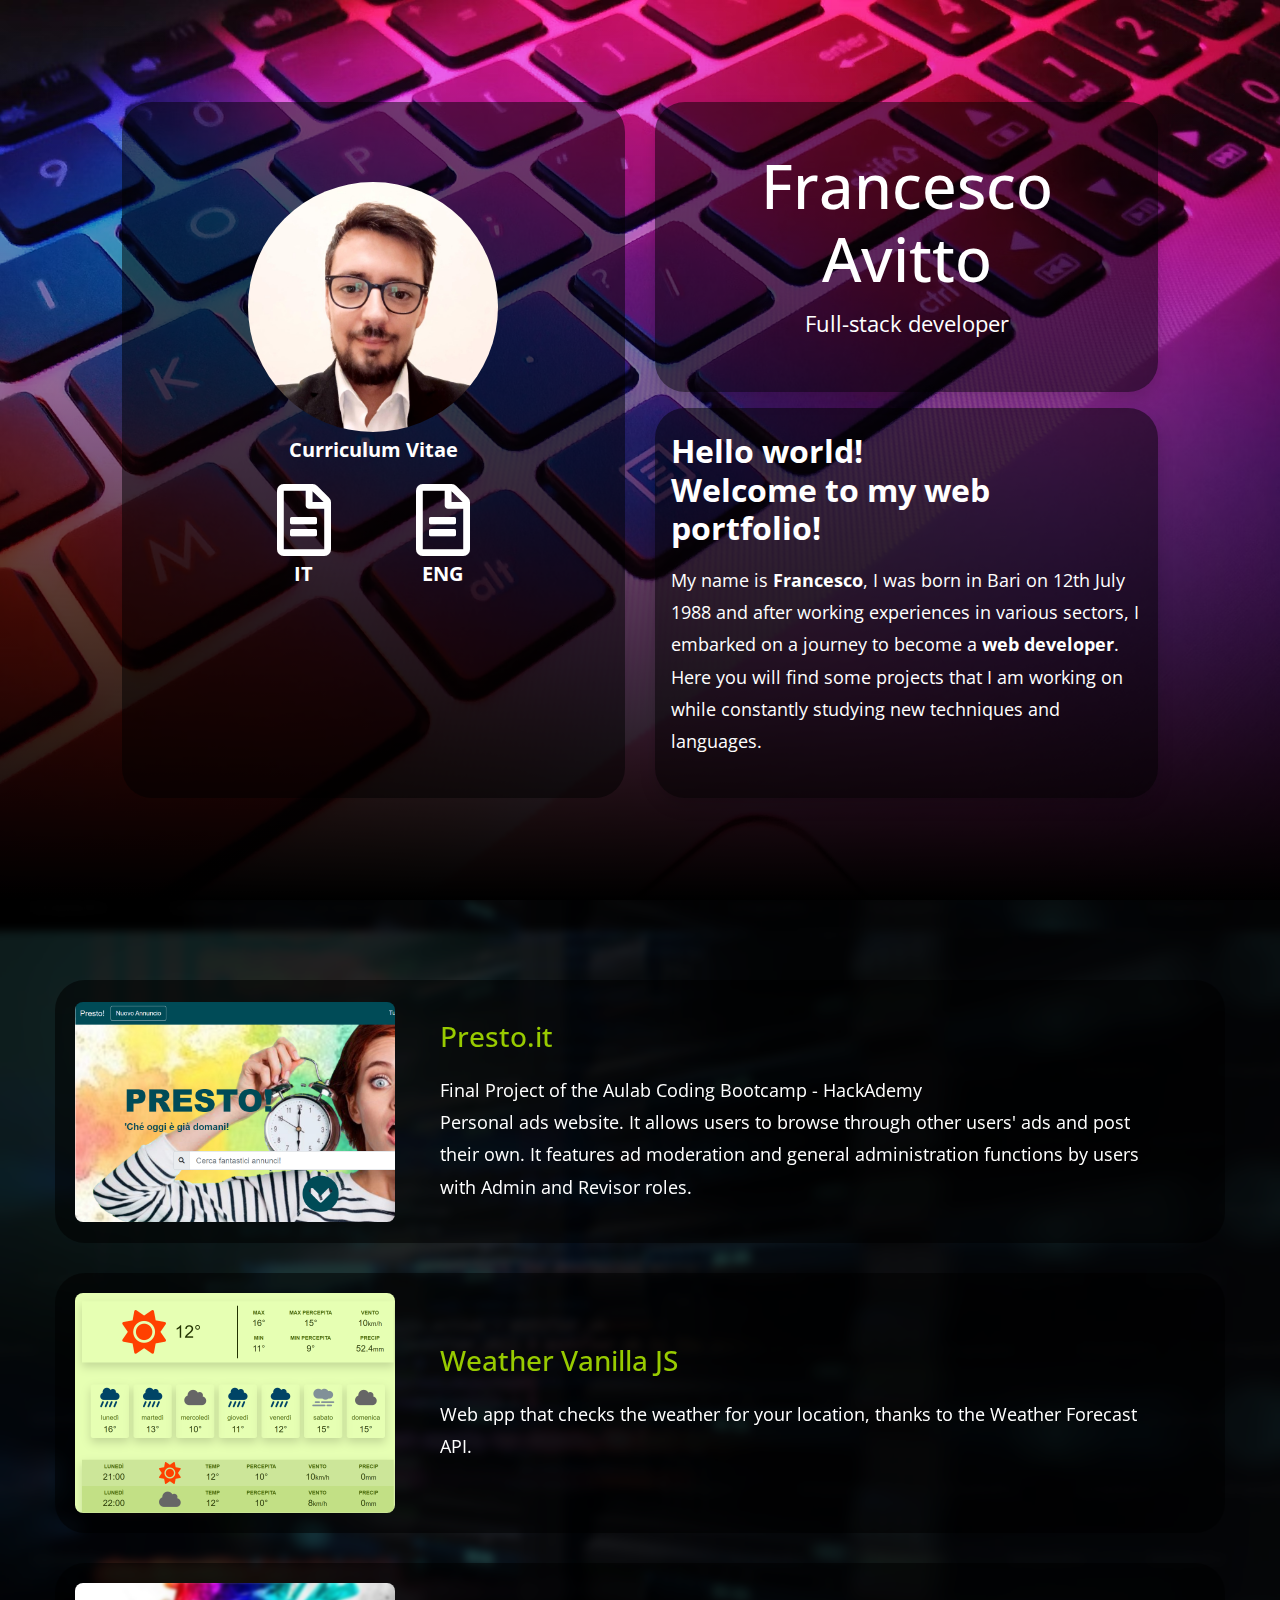
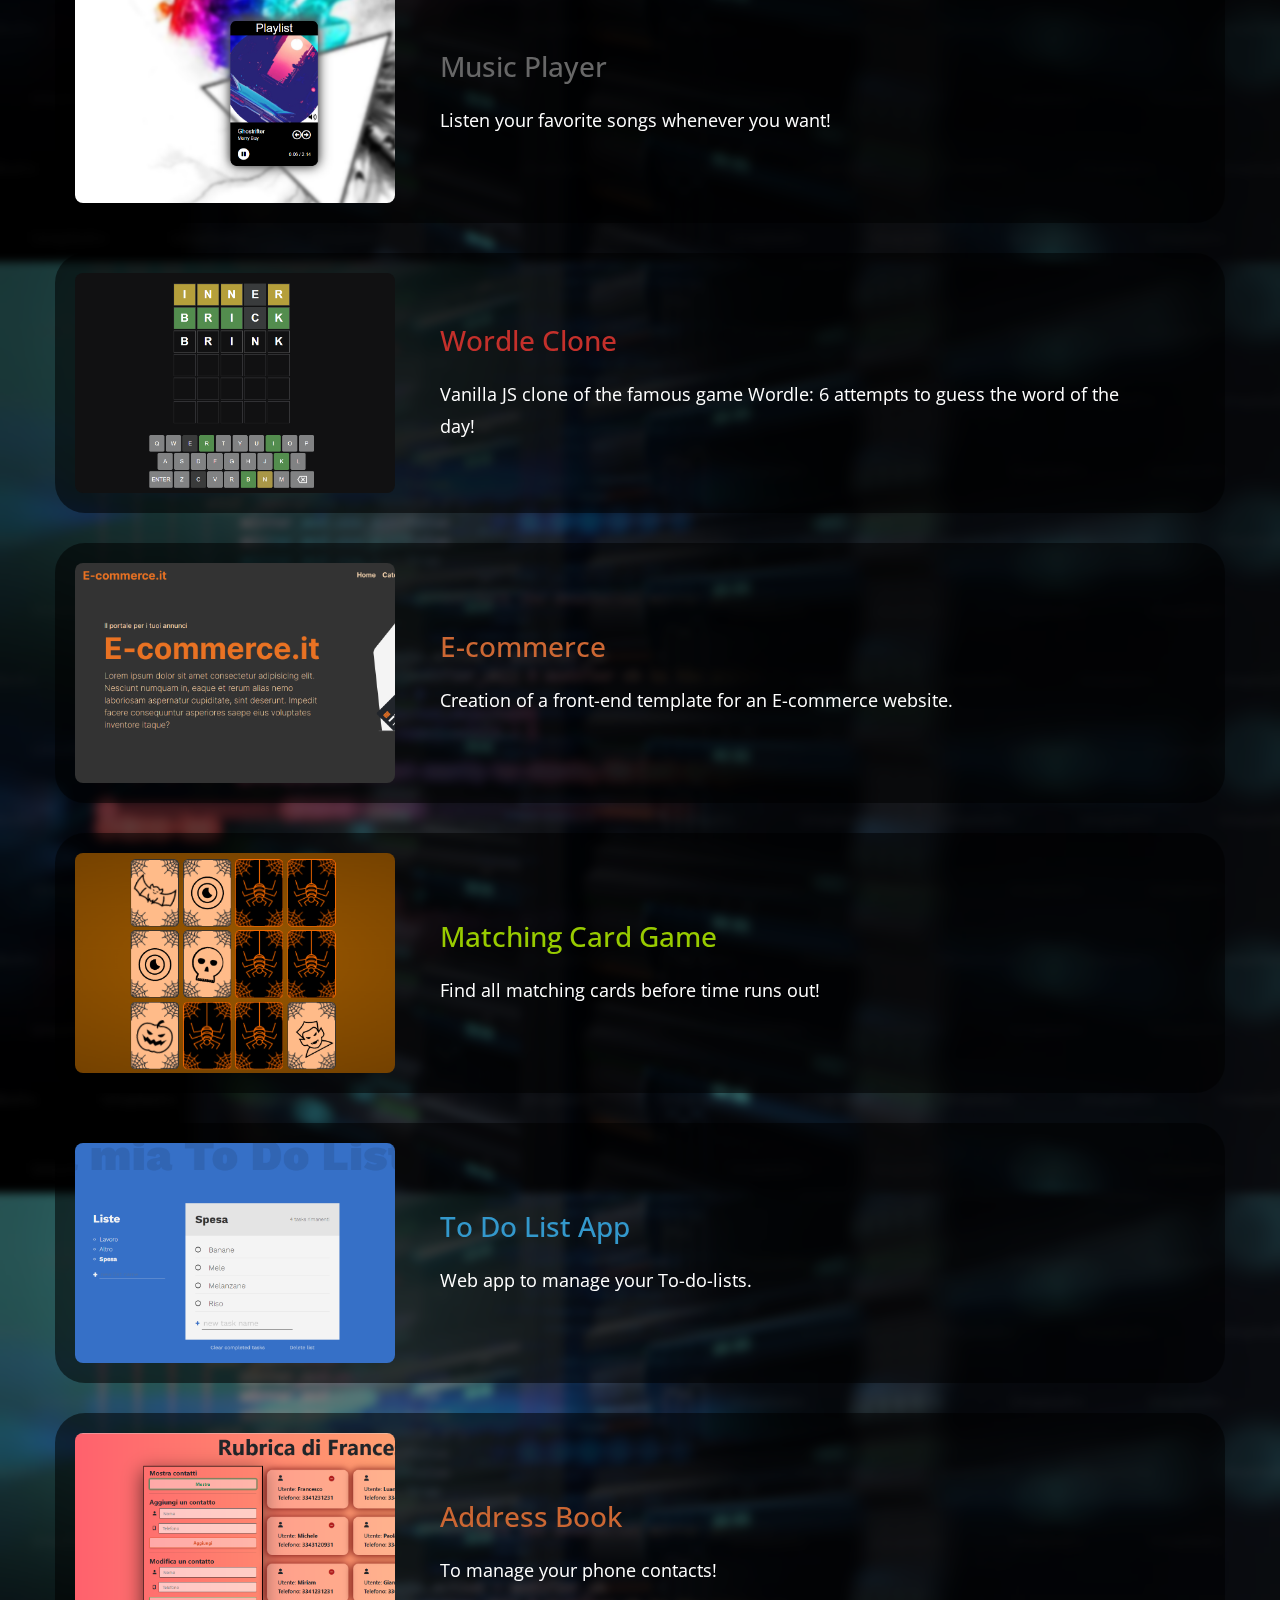
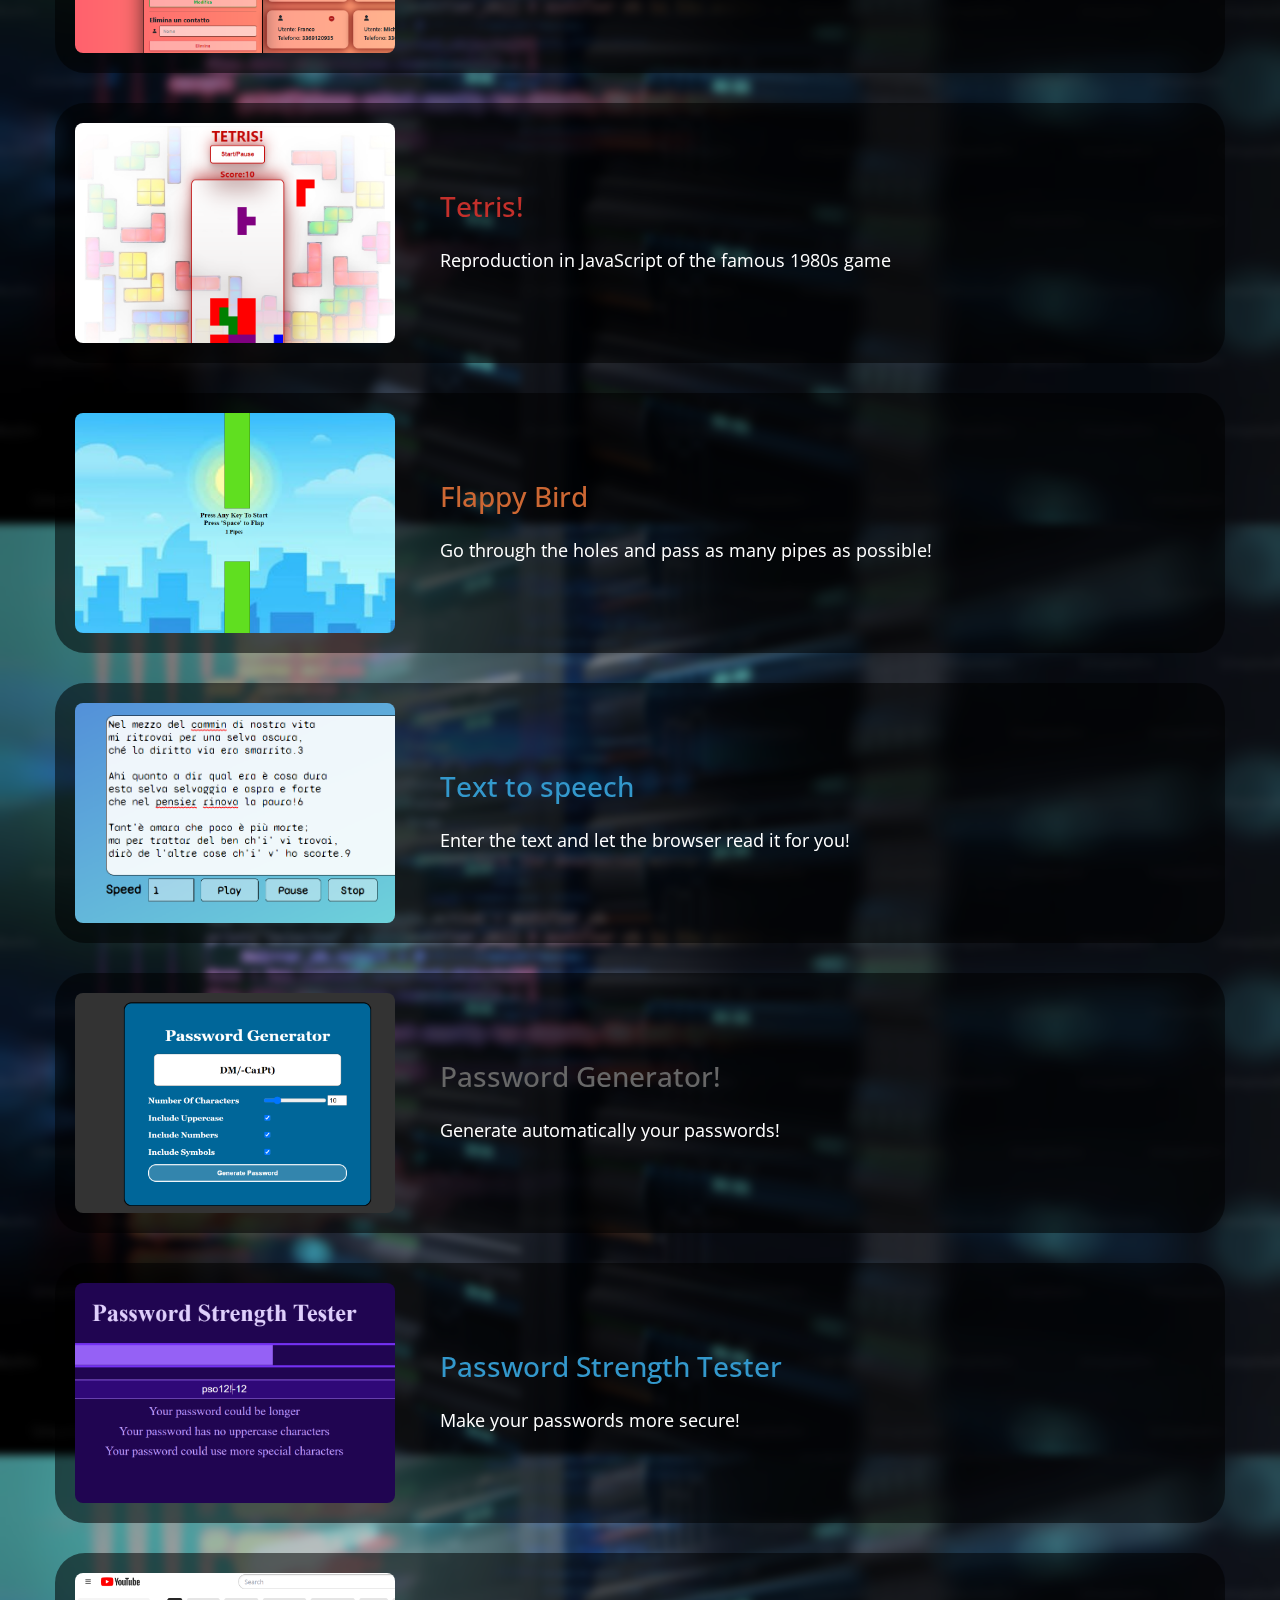
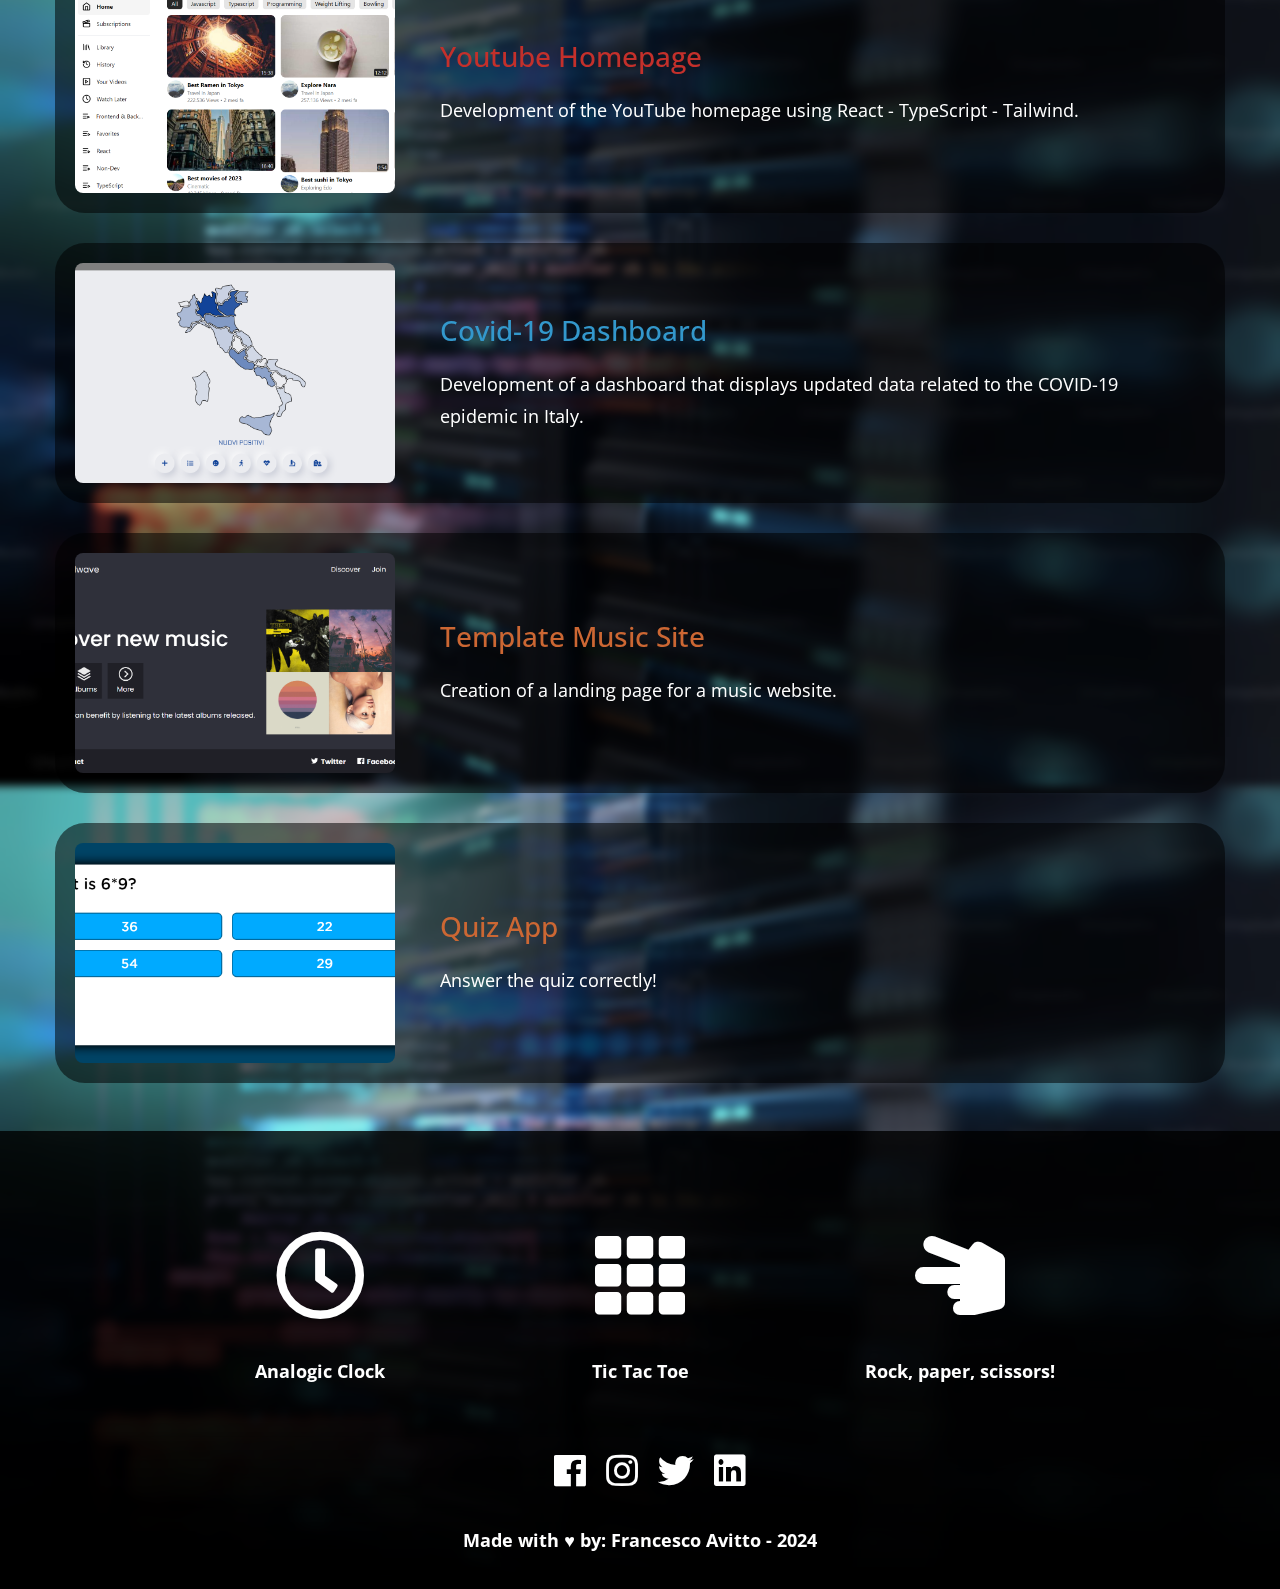
<file: index.html>
<!DOCTYPE html>
<html lang="en">
  <head>
    <meta charset="UTF-8" />
    <meta name="viewport" content="width=device-width, initial-scale=1.0" />
    <meta http-equiv="X-UA-Compatible" content="ie=edge" />
    <link rel="stylesheet" href="https://fonts.googleapis.com/css?family=Open+Sans:400,600" />
    <link rel="stylesheet" href="css/all.min.css" />
    <link rel="stylesheet" href="css/bootstrap.min.css" />
    <link rel="stylesheet" href="css/templatemo-style.css" />
    <title>Francesco Avitto - Portfolio</title>
    <!-- Hotjar Tracking Code for Francesco Avitto Portfolio -->
    <script>
      (function(h,o,t,j,a,r){
          h.hj=h.hj||function(){(h.hj.q=h.hj.q||[]).push(arguments)};
          h._hjSettings={hjid:3825167,hjsv:6};
          a=o.getElementsByTagName('head')[0];
          r=o.createElement('script');r.async=1;
          r.src=t+h._hjSettings.hjid+j+h._hjSettings.hjsv;
          a.appendChild(r);
      })(window,document,'https://static.hotjar.com/c/hotjar-','.js?sv=');
    </script>
    
<!--
Mini Profile Template
https://templatemo.com/tm-530-mini-profile
-->
  </head>
  <body>
    <!-- Welcome Section -->
    <!-- <section id="tmWelcome" class="parallax-window" data-parallax="scroll" data-image-src="img/mini-profile-bg-01.jpg">
      <div class="container-fluid tm-brand-container-outer">
        <div class="row">
          <div class="col-12 col-md-6 justify-content-center">
            <div class="tm-bg-black-transparent text-white tm-brand-container-inner shadow" style="border-radius:30px;">
              <div class="tm-brand-container text-center">
                <h1 class="tm-brand-name">Francesco Avitto</h1>
                <p class="tm-brand-description mb-0">Full-stack developer</p>
              </div>
            </div>
               <div class="tm-welcome-left card-header-description shadow mt-3 p-3">
                <h2 class="tm-welcome-title text-white font-weight-bold mb-3">Hello world! <br> Benvenuti nel mio web portfolio!</h2>
                <p class="pb-0 text-white ">
                  Mi chiamo <span class="font-weight-bold">Francesco</span>, sono nato a Bari il 12/07/1988 e dopo esperienze lavorative in vari settori,
                  ho intrapreso un percorso per diventare <span class="font-weight-bold">sviluppatore web</span>. <br> Qui troverete alcuni lavori che sto
                  realizzando nel costante studio di nuove tecniche e linguaggi.
                              
                </p>
              </div>
          </div>
          <div class="col-12 col-md-6 shadow">
              <div class="tm-welcome-right bg-foto-profilo-cv">
                
                <div class="d-flex h100 w100 justify-content-center">
                  <img class='img-fluid img-profilo' src="img/foto-profilo.jpg" alt="" >

                </div>

                <div class="justify-content-center align-items-center">
                  <a href="img/CV_Francesco_Avitto.pdf" target="_blank"><p class="mb-0 text-center text-white font-weight-bold lead">
                      Curriculum Vitae
                  </p></a>
                  <div class="container">
                    <div class="row justify-content-center">
                      <div class="col-12 col-md-4">
                        <a class="mb-0 text-white" href="media/CV_Francesco_Avitto_ITA_aggiornato_9_settembre_2023.pdf" target="_blank"><i class="far fa-file-alt fa-4x px-3 pt-3 tm-welcome-icon mb-0 pb-0'"></i>
                          <p class="mb-0 text-center font-weight-bold lead">IT</p></a>

                      </div>
                      <div class="col-12 col-md-4">
                        <a class="mb-0 text-white" href="media/CV_Francesco_Avitto_ENG_adjourned_9.9.2023.pdf" target="_blank"><i class="far fa-file-alt fa-4x px-3 pt-3 tm-welcome-icon mb-0 pb-0'"></i>
                          <p class="mb-0 text-center font-weight-bold lead">ENG</p></a>

                      </div>
                    </div>
                  </div>
                  
                 


                
  
              </div>
            </div>
          </div>
        </div>
      </div>

   
    </section> -->
    <!-- End Welcome section -->

    <!-- new welcome section  -->
    <div class="new-header-section d-flex justify-content-center align-items-center ">
      <div class="row justify-content-center mx-0">
       
        <div class="col-12 col-md-5 order-2 order-md-1 mt-3 mt-md-0">
          <div class="tm-welcome-right bg-foto-profilo-cv">
                
            <div class="d-flex h100 w100 justify-content-center">
              <img class='img-fluid img-profilo' src="img/foto-profilo.jpg" alt="" >

            </div>

            <div class="justify-content-center align-items-center">
              <a href="media/CV_Francesco_Avitto_ITA.pdf" target="_blank"><p class="mb-0 text-center text-white font-weight-bold lead">
                  Curriculum Vitae
              </p></a>
              <div class="container">
                <div class="row justify-content-center">
                  <div class="col-12 col-md-4 cv-link scale">
                    <a class="mb-0 text-white" href="media/CV_Francesco_Avitto_ITA.pdf" target="_blank"><i class="far fa-file-alt fa-4x px-3 pt-3 tm-welcome-icon mb-0 pb-0'"></i>
                      <p class="mb-0 text-center font-weight-bold lead">IT</p></a>

                  </div>
                  <div class="col-12 col-md-4 cv-link scale">
                    <a class="mb-0 text-white" href="media/CV_Francesco_Avitto_ENG.pdf" target="_blank"><i class="far fa-file-alt fa-4x px-3 pt-3 tm-welcome-icon mb-0 pb-0'"></i>
                      <p class="mb-0 text-center font-weight-bold lead">ENG</p></a>

                  </div>
                </div>
              </div>
              
             


            

          </div>
        </div>

        </div>

        <div class="col-12 col-md-5  order-1 order-md-2">
          <div class="tm-bg-black-transparent text-white shadow p-5 ">
            <div class="text-center">
              <h1 class="tm-brand-name">Francesco Avitto</h1>
              <p class="tm-brand-description mb-0">Full-stack developer</p>
            </div>
          </div>
             <div class="tm-welcome-left card-header-description shadow mt-3 py-4 px-3 ">
              <h2 class="tm-welcome-title text-white font-weight-bold mb-3">Hello world! <br> Welcome to my web portfolio!</h2>
              <p class="pb-0 text-white ">
                My name is <span class="font-weight-bold">Francesco</span>, I was born in Bari on 12th July 1988 and after working experiences in various sectors, I embarked on a journey to become a <span class="font-weight-bold">web developer</span>. <br> Here you will find some projects that I am working on while constantly studying new techniques and languages.
                            
              </p>
            </div>

        </div>

      </div>
    </div>

    <!-- Portfolio section -->
    <section id="tmPortfolio" class="pb-5">
      <div class="container-fluid">
        <div class="row">
          <div class="col-12">


            <div class="tm-portfolio-item scale">
              <a href="./presto.html" target="blank">
                <div class="tm-portfolio-name text-white tm-bg-green pointer" id="presto-img"></div>
              </a>
              <div class="tm-portfolio-description">
                <a href="./presto.html" target="blank"><h3 class="tm-text-green">
                  Presto.it
                  
                </h3></a>
                
                <p class="mb-0">
                  Final Project of the Aulab Coding Bootcamp - HackAdemy <br>
                  Personal ads website. It allows users to browse through other users' ads and post their own. It features ad moderation and general administration functions by users with Admin and Revisor roles.
                </p>
              </div>
            </div>


            <div class="tm-portfolio-item scale">
              <a href="https://francescoavitto.github.io/weather" target="blank">
                <div class="tm-portfolio-name text-white tm-bg-green pointer" id="weather-vanilla-js-img"></div>

              </a>

              <div class="tm-portfolio-description">
                <a href="https://francescoavitto.github.io/weather" target="blank"><h3 class="tm-text-green">
                  Weather Vanilla JS
                </h3></a>
                
                <p class="mb-0">
                  Web app that checks the weather for your location, thanks to the Weather Forecast API.
                </p>
              </div>

              
            </div>

            <div class="tm-portfolio-item scale">
              <a href="https://francescoavitto.github.io/music-player/" target="blank">
                <div class="tm-portfolio-name text-white tm-bg-dark-gray pointer" id="music-player-img"></div>
              </a>
              <div class="tm-portfolio-description">
                <a href="https://francescoavitto.github.io/music-player/" target="blank"><h3 class="tm-text-dark-gray">
                  Music Player
                </h3>
                </a>
                
                <p class="mb-0">  
               Listen your favorite songs whenever you want!
                </p>
              </div>
            </div>

            <div class="tm-portfolio-item scale">
              <a href="https://francescoavitto.github.io/wordle/" target="blank">
                <div class="tm-portfolio-name text-white tm-bg-red pointer" id="wordle-clone-img"></div>

              </a>

              <div class="tm-portfolio-description">
                <a href="https://francescoavitto.github.io/wordle/" target="blank"><h3 class="tm-text-red">
                  Wordle Clone
                </h3></a>
                
                <p class="mb-0">
                  Vanilla JS clone of the famous game Wordle: 6 attempts to guess the word of the day!
                </p>
              </div>

              
            </div>





            <div class="tm-portfolio-item scale">
              <a href="https://francescoavitto.github.io/e-commerce-template/" target="blank">
                <div class="tm-portfolio-name text-white tm-bg-orange pointer" id="e-commerce-img"></div>

              </a>

              <div class="tm-portfolio-description">
                <a href="https://francescoavitto.github.io/e-commerce-template/" target="blank"><h3 class="tm-text-orange">
                  E-commerce
                </h3></a>
                
                <p class="mb-0">
                  Creation of a front-end template for an E-commerce website.
                </p>
              </div>

              
            </div>


<!-- 
            <div class="tm-portfolio-item scale">
              <a href="https://francesco.avitto88.gitlab.io/youtube-clone/" target="blank">
                <div class="tm-portfolio-name text-white tm-bg-blue pointer" id="youtube-clone-img"></div>

              </a>

              <div class="tm-portfolio-description">
                <a href="https://francesco.avitto88.gitlab.io/youtube-clone/" target="blank"><h3 class="tm-text-red">
                  Youtube Clone
                </h3></a>
                
                <p class="mb-0">
                  Replica della landing page di Youtube.
                </p>
              </div>
            </div> -->

        
            <div class="tm-portfolio-item scale">
              <a href="https://francescoavitto.github.io/matching-card-game" target="blank">
                <div class="tm-portfolio-name text-white tm-bg-orange pointer" id="matching-card-img"></div>

              </a>

              <div class="tm-portfolio-description">
                <a href="https://francescoavitto.github.io/matching-card-game" target="blank"><h3 class="tm-text-green">
                  Matching Card Game
                </h3></a>
                
                <p class="mb-0">
                  Find all matching cards before time runs out!
                </p>
              </div>
            </div>



   <!--
            <div class="tm-portfolio-item scale">
              <a href="https://francesco.avitto88.gitlab.io/landing-page/" target="blank">
                <div class="tm-portfolio-name text-white tm-bg-blue pointer" id="landing-page-img"></div>

              </a>

              <div class="tm-portfolio-description">
                <a href="https://francesco.avitto88.gitlab.io/landing-page/" target="blank"><h3 class="tm-text-red">
                  Landing Page
                </h3></a>
                
                <p class="mb-0">
                  Realizzazione di una landing page di un portale di annunci.
                </p>
              </div>
            </div>

   -->         


            <div class="tm-portfolio-item scale">
              <a href="https://francescoavitto.github.io/to-do-app/" target="blank">
                <div class="tm-portfolio-name text-white tm-bg-blue pointer" id="to-do-list-app-img"></div>
              </a>
              <div class="tm-portfolio-description">
                <a href="https://francescoavitto.github.io/to-do-app/" target="blank"><h3 class="tm-text-blue">
                  To Do List App
                </h3></a>
                
                <p class="mb-0">
                  Web app to manage your To-do-lists.
                </p>
              </div>
            </div>

            <div class="tm-portfolio-item scale">
              <a href="https://francescoavitto.github.io/address-book/" target="blank">
                <div class="tm-portfolio-name text-white tm-bg-orange pointer" id="rubrica-img"></div>
              </a>
                
              
              <div class="tm-portfolio-description ">
                <a href="https://francescoavitto.github.io/address-book/" target="blank">
                  <h3 class="tm-text-orange">
                  Address Book
                </h3>
                </a>
                
                <p class="mb-0">
                  To manage your phone contacts!
                </p>
              </div>
            </div>



            <div class="tm-portfolio-item scale">
              <a href="https://francescoavitto.github.io/tetris/" target="blank">
                <div class="tm-portfolio-name text-white tm-bg-dark-gray pointer" id="tetris-img"></div>
              </a>

              <div class="tm-portfolio-description">
                <a href="https://francescoavitto.github.io/tetris/" target="blank">
                  <h3 class="tm-text-red">
                  Tetris!    
                </h3>
                </a>
                
                <p class="mb-0">
                  Reproduction in JavaScript of the famous 1980s game
                </p>
              </div>
            </div>



            <div class="tm-portfolio-item scale">
              <a href="https://francescoavitto.github.io/flappy-bird/" target="blank">
                <div class="tm-portfolio-name text-white tm-bg-dark-gray pointer" id="flappy-bird-img"></div>
              </a>

              <div class="tm-portfolio-description">
                <a href="https://francescoavitto.github.io/flappy-bird/" target="blank">
                  <h3 class="tm-text-orange">
                  Flappy Bird    
                </h3>
                </a>
                
                <p class="mb-0">
                  Go through the holes and pass as many pipes as possible!
                </p>
              </div>
            </div>



            <div class="tm-portfolio-item scale">
              <a href="https://francesco.avitto88.gitlab.io/text-to-speech/" target="blank">
                <div class="tm-portfolio-name text-white tm-bg-dark-gray pointer" id="lettore-testo-img"></div>
              </a>

              <div class="tm-portfolio-description">
                <a href="https://francesco.avitto88.gitlab.io/text-to-speech/" target="blank">
                  <h3 class="tm-text-blue">
                  Text to speech
                  
                </h3>
                </a>
                
                <p class="mb-0">
                  Enter the text and let the browser read it for you!
                </p>
              </div>
            </div>



            <div class="tm-portfolio-item scale">
              <a href="https://francescoavitto.github.io/password-generator/" target="blank">
                <div class="tm-portfolio-name text-white tm-bg-dark-gray pointer" id="password-generator-img"></div>
              </a>

              <div class="tm-portfolio-description">
                <a href="https://francescoavitto.github.io/password-generator/" target="blank">
                  <h3 class="tm-text-dark-gray">
                  Password Generator!
                  
                </h3>
                </a>
                
                <p class="mb-0">
                  Generate automatically your passwords!
                  
                </p>
              </div>
            </div>


            <div class="tm-portfolio-item scale">
              <a href="https://francescoavitto.github.io/password-strength-tester/" target="blank">
                <div class="tm-portfolio-name text-white tm-bg-dark-gray pointer" id="password-strength-img"></div>

              </a>

              <div class="tm-portfolio-description">
                <a href="https://francescoavitto.github.io/password-strength-tester/" target="blank">
                  <h3 class="tm-text-blue">
                  Password Strength Tester
                  
                </h3>
                </a>
                
                <p class="mb-0">
                  Make your passwords more secure!
                </p>
              </div>
            </div>

            <div class="tm-portfolio-item scale">
              <a href="https://francescoavitto.github.io/youtube-homepage/" target="blank">
                <div class="tm-portfolio-name text-white tm-bg-blue pointer" id="youtube-typescript-img"></div>

              </a>

              <div class="tm-portfolio-description">
                <a href="https://francescoavitto.github.io/youtube-homepage/" target="blank"><h3 class="tm-text-red">
                  Youtube Homepage
                </h3></a>
                
                <p class="mb-0">
                  Development of the YouTube homepage using React - TypeScript - Tailwind.
                </p>
              </div>
            </div>



            <div class="tm-portfolio-item scale">
              <a href="https://francescoavitto.github.io/covid-19-dashboard/" target="blank">
                <div class="tm-portfolio-name text-white tm-bg-green pointer" id="covid-dashboard-img"></div>
              </a>
              <div class="tm-portfolio-description">
                <a href="https://francescoavitto.github.io/covid-19-dashboard/" target="blank"><h3 class="tm-text-blue">
                  Covid-19 Dashboard
                  
                </h3></a>
                
                <p class="mb-0">
                  Development of a dashboard that displays updated data related to the COVID-19 epidemic in Italy.
                </p>
              </div>
            </div>


            <div class="tm-portfolio-item scale">
              <a href="https://francescoavitto.github.io/template-music-site/" target="blank">
                <div class="tm-portfolio-name text-white tm-bg-orange pointer" id="template-music-site-img"></div>

              </a>
              <div class="tm-portfolio-description">
                <a href="https://francescoavitto.github.io/template-music-site/" target="blank"><h3 class="tm-text-orange">
                  Template Music Site
                </h3></a>
                
                <p class="mb-0">
                  Creation of a landing page for a music website.
                </p>
              </div>
            </div>






            


    

            <div class="tm-portfolio-item scale">
              <a href="https://francescoavitto.github.io/quiz/" target="blank">
                  <div class="tm-portfolio-name text-white tm-bg-dark-gray pointer" id="quiz-app-img"></div>
                </a>
              <div class="tm-portfolio-description">
                <a href="https://francescoavitto.github.io/quiz/" target="blank"><h3 class="tm-text-orange">
                  Quiz App
                  
                </h3>
                </a>
                
                <p class="mb-0">
                  Answer the quiz correctly!
                </p>
              </div>
            </div>


          </div>
        </div>
      </div>
    </section>
    <!-- End portfolio section -->

    <!-- footer -->
    <div class="row mx-0 justify-content-center pt-5 bg-footer">
      <div class="col-12 col-md-3 scale py-3">
        <a class="text-white mb-0" href="https://francescoavitto.github.io/analogic-clock/" target="blank"><i class="far fa-5x fa-clock tm-contact-item-icon pointer mb-0"></i></a>

        <a href="https://francescoavitto.github.io/analogic-clock/" target="blank">
          <p class="mb-0 text-center text-white fw-bold pointer">
            Analogic Clock
          </p>

        </a>

      </div>

      <div class="col-12 col-md-3 scale py-3">
        <a class="text-white" href="https://francescoavitto.github.io/tic-tac-toe/" target="blank"><i class="fas fa-5x fa-th tm-contact-item-icon pointer mb-0"></i></a>

                <a href="https://francescoavitto.github.io/tic-tac-toe/" target="blank">
                  <p class="mb-0 text-center text-white fw-bold pointer">
                    Tic Tac Toe
                  </p>

                </a>
      </div>

      <div class="col-12 col-md-3 scale py-3">
        <a class="text-white" href="https://francescoavitto.github.io/rock-paper-scissors" target="blank">
          <i class="fas fa-5x fa-hand-scissors tm-contact-item-icon pointer mb-0"></i>
        </a>

        <a href="https://francescoavitto.github.io/rock-paper-scissors" target="blank">
          <p class="mb-0 text-center text-white fw-bold pointer">
            Rock, paper, scissors!
          </p>

        </a>

      </div>

      <footer class="col-12 pt-3">
        <hr>

        <div class="d-flex justify-content-center align-items-center">
          <a class="text-white" href="https://www.facebook.com/francesco.avitto.7/" target="_blank"><i class="fab fa-facebook fa-2x"></i></a>
          <a class="text-white" href="https://www.instagram.com/vincentvega1988/" target="_blank"><i class="fab fa-instagram fa-2x"></i></a>
          <!-- <a class="text-white" href="#"><i class="fab fa-whatsapp-square fa-2x"></i></a> -->
          <a class="text-white" href="https://twitter.com/vincentvega1988" target="_blank"><i class="fab fa-twitter fa-2x"></i></a>
          <a class="text-white" href="https://www.linkedin.com/in/francesco-avitto-full-stack-developer/" target="_blank"><i class="fab fa-linkedin fa-2x"></i></a>

          <!-- <a href="https://gitlab.com/francesco.avitto88" target="_blank"><i class="fab fa-gitlab fa-2x"></i></a> -->


        </div>

        <hr>
        <p class="text-center tm-copyright-text text-white font-weight-bold mb-0" >
                    
        Made with ♥ by: Francesco Avitto - 2024</p>
        <hr>


      </footer>

    </div>
    








    <!-- section -->
    <script src="js/jquery.min.js"></script>
    <script src="js/parallax.min.js"></script>
    <script>
      function detectMsBrowser() {
        using_ms_browser =
          navigator.appName == "Microsoft Internet Explorer" ||
          (navigator.appName == "Netscape" &&
            navigator.appVersion.indexOf("Edge") > -1) ||
          (navigator.appName == "Netscape" &&
            navigator.appVersion.indexOf("Trident") > -1);

        if (using_ms_browser == true) {
          alert(
            "Please use Chrome or Firefox for the best browsing experience!"
          );
        }
      }
      function setBrandMarginTop() {
        var bottomContainerHeight = $(".tm-welcome-container").height();

        $(".tm-brand-container-outer").css({
          "margin-top": -bottomContainerHeight + "px"
        });
      }

      $(function() {
        setBrandMarginTop();
        detectMsBrowser();

        // Handle window resize event
        $(window).resize(function() {
          setBrandMarginTop();
        });
      });
    </script>
  </body>
</html>
</file>
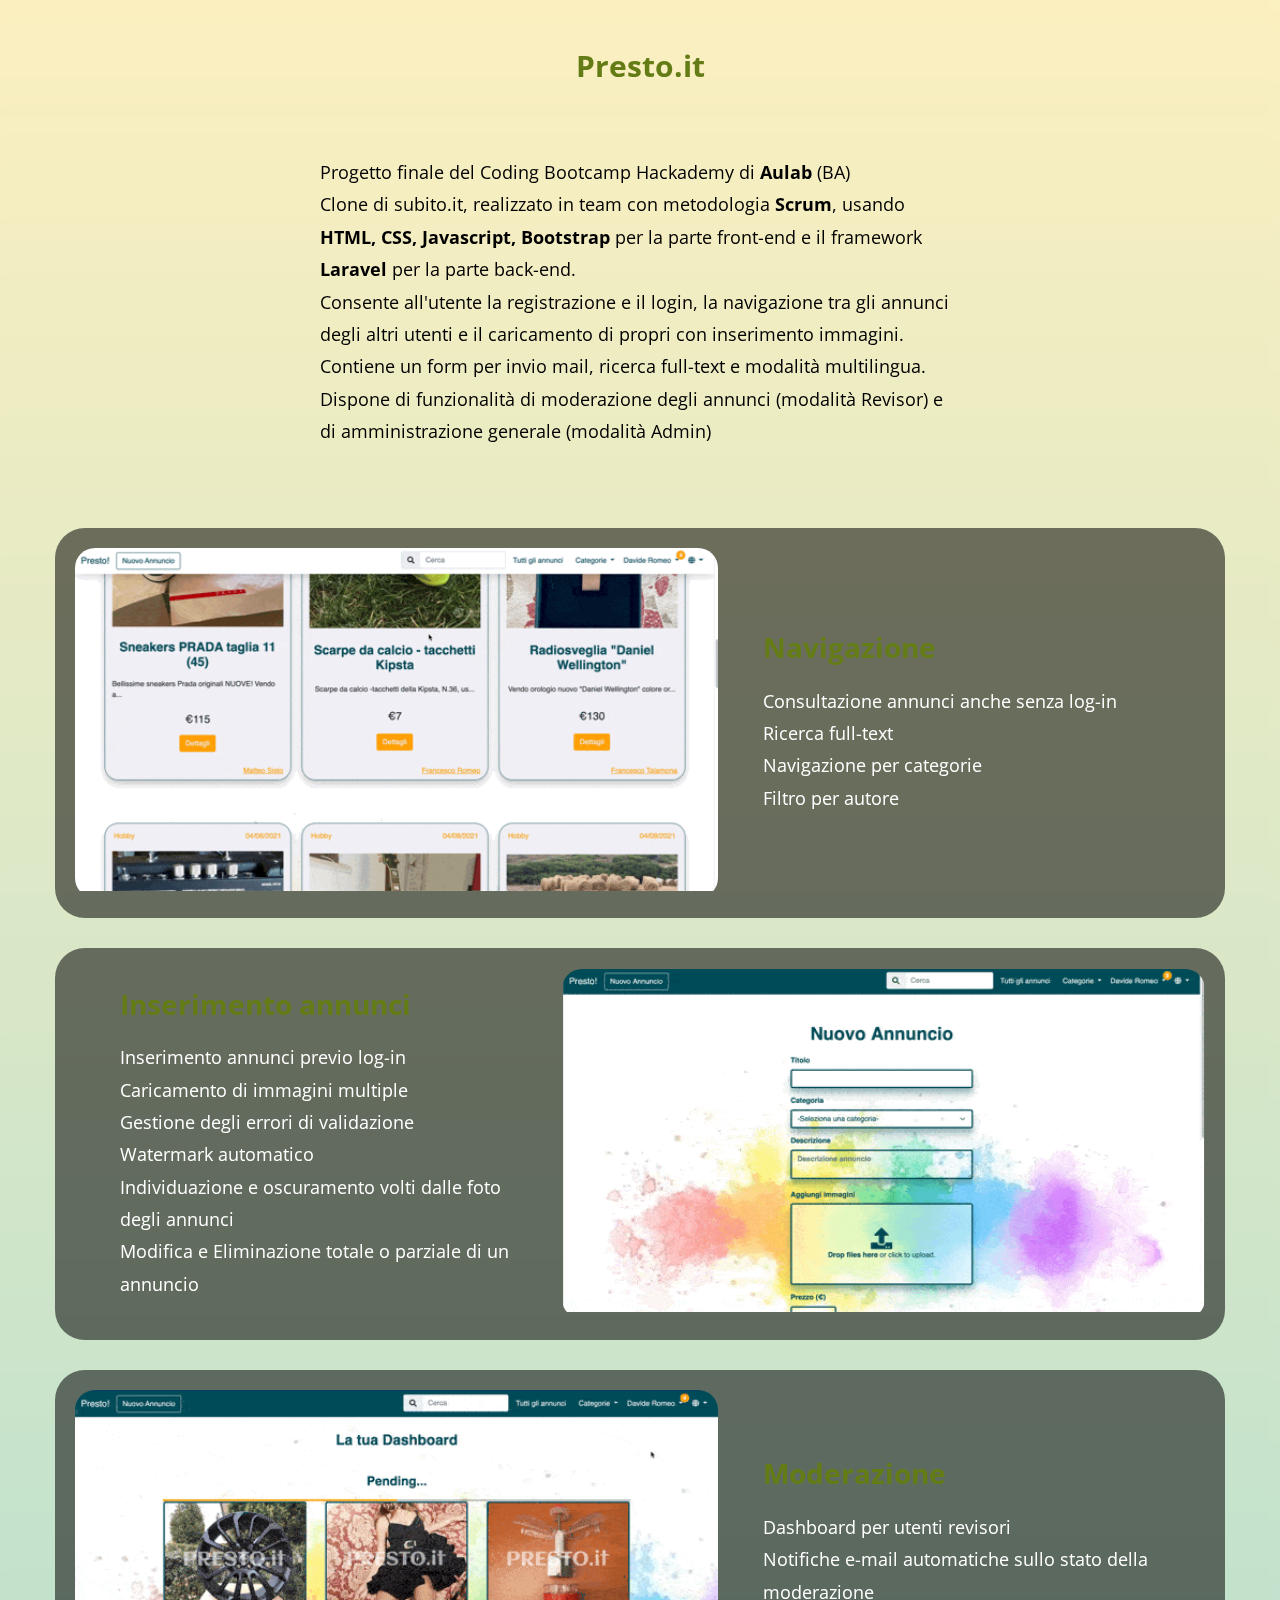
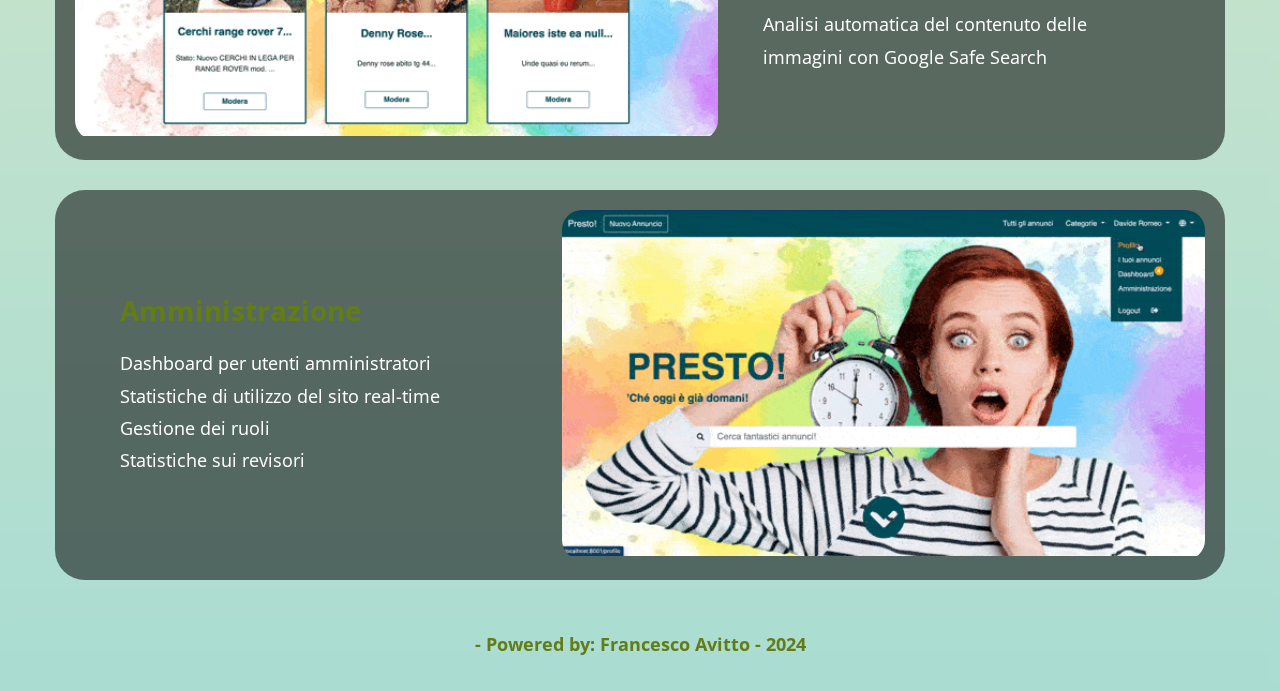
<file: presto.html>
<!DOCTYPE html>
<html lang="en">
<head>
    <meta charset="UTF-8">
    <meta http-equiv="X-UA-Compatible" content="IE=edge">
    <meta name="viewport" content="width=device-width, initial-scale=1.0">
    <link rel="stylesheet" href="https://fonts.googleapis.com/css?family=Open+Sans:400,600" />
    <link rel="stylesheet" href="css/all.min.css" />
    <link rel="stylesheet" href="css/bootstrap.min.css" />
    <link rel="stylesheet" href="css/templatemo-style.css" />
    <title>Presto</title>
</head>
<body class="background-body-presto">

    <header>
      <h3 class="w100 text-center p-5 titolo-header-presto" id="titolo-header-presto">
        Presto.it    
      </h3>
        <div class="mx-auto d-flex justify-content-center align-items-center">
            <p class="mb-0 w-50 mt-3 w-sm-100 t-black">
              Progetto finale del Coding Bootcamp Hackademy di <strong>Aulab</strong> (BA)<br>
              Clone di subito.it,
              realizzato in team con metodologia <strong>Scrum</strong>, usando <strong>HTML, CSS, Javascript, Bootstrap</strong> per la parte front-end e il framework <strong>Laravel</strong> per la parte back-end.<br>Consente all'utente la registrazione e il login,
               la navigazione tra gli annunci degli altri utenti e il caricamento di propri con inserimento immagini.
               Contiene un form per invio mail, ricerca full-text e modalità multilingua. <br>Dispone di funzionalità di moderazione degli annunci (modalità Revisor) e di amministrazione generale (modalità Admin) 
            </p>



    </header>


    <section id="tmPortfolio">
        <div class="container-fluid">
          <div class="row">
            <div class="col-12">
              <div class="tm-portfolio-item scale">
                <div class="tm-portfolio-name text-white img-fluid" id="presto1">
                  
                </div>
                <div class="tm-portfolio-description">
                  <h3 class="titolo-header-presto">
                    Navigazione    
                  </h3>
                  <p class="mb-0 text-white">
                    Consultazione annunci anche senza log-in <br>
                    Ricerca full-text <br>
                    Navigazione per categorie <br>
                    Filtro per autore <br>
                  </p>
                </div>

                
              </div>

              <div class="tm-portfolio-item scale or-container">
                <div class="tm-portfolio-description or-sm-2">
                  <h3 class="titolo-header-presto ">
                    Inserimento annunci   
                  </h3>
                  <p class="mb-0 text-white">
                    Inserimento annunci previo log-in  <br>
                    Caricamento di immagini multiple <br>
                    Gestione degli errori di validazione <br>
                    Watermark automatico <br>
                    Individuazione e oscuramento volti dalle foto degli annunci <br>
                    Modifica e Eliminazione totale o parziale di un annuncio <br>
                  </p>
                </div>
                
                <div class="tm-portfolio-name text-white or-sm-1" id="presto2">
                  
                </div>
                
              </div>

              <div class="tm-portfolio-item scale">
                <div class="tm-portfolio-name text-white " id="presto3">
                  
                </div>
                <div class="tm-portfolio-description">
                  <h3 class="titolo-header-presto">
                    Moderazione    
                  </h3>
                  <p class="mb-0 text-white">
                    Dashboard per utenti revisori <br>
                    Notifiche e-mail automatiche sullo stato della moderazione <br>
                    Analisi automatica del contenuto delle immagini con Google Safe Search <br>
                  </p>
                </div>

                
              </div>

              <div class="tm-portfolio-item scale">
                <div class="tm-portfolio-description or-sm-2">
                  <h3 class="titolo-header-presto">
                    Amministrazione    
                  </h3>
                  <p class="mb-0 text-white">
                    Dashboard per utenti amministratori <br>
                    Statistiche di utilizzo del sito real-time <br>
                    Gestione dei ruoli <br>
                    Statistiche sui revisori <br>
                  </p>
                </div>
                
                <div class="tm-portfolio-name text-white or-sm-1" id="presto4">
                  
                </div>
                
              </div>


              <div class="row mt-5">
                <footer class="col-12">
                  <p class="text-center tm-copyright-text titolo-header-presto font-weight-bold">
 
                  
                  - Powered by: Francesco Avitto - 2024</p>
                </footer>
              </div>
    
</body>
</html>
</file>
<file: css/templatemo-style.css>
/**

Mini Profile Template

https://templatemo.com/tm-530-mini-profile


Color Codes
------------
brown: #986665;
green: #98cb00;
orange: #cc6733;
blue: #3398cc;
dark-gray: #676767;
light-gray: #999999;
text-gray: #6b6b6b;

*/

html {
  -webkit-font-smoothing: antialiased;
  scroll-behavior: smooth;
}

body {
  font-family: "Open Sans", Arial, Helvetica, sans-serif;
  font-size: 18px;
  font-weight: 400;
  color: #6b6b6b;
  overflow-x: hidden;
  background:linear-gradient(to bottom,black, transparent), url('../img/bg6.avif') ;
  backdrop-filter:blur(4px);
  background-repeat:repeat;
  background-size:contain;

}

a,
button {
  transition: all 0.3s ease;
}

a{
  color:black;
  text-decoration: none;
}

a:hover{
  color:black;
}

a:hover {
  text-decoration: none;
}

/* .new-header-section{
  background: url('../img/newHeader2.avif') ;
  backdrop-filter:blur(4px);
  background:linear-gradient(to bottom,#00000044, transparent), url('../img/bg6.avif') ;
  backdrop-filter:blur(4px);
  min-height:100vh;
  max-height:auto;
  padding-top:40px;
  padding-bottom:40px;
  background-size:cover;
  background-repeat:no-repeat;
} */

.new-header-section {
  background: linear-gradient(to bottom, transparent, black), url('../img/newHeader5.avif');
  backdrop-filter:blur(4px);
  min-height: 100vh;
  max-height: auto;
  padding-top: 40px;
  padding-bottom: 40px;
  background-size: cover;
  background-repeat: no-repeat;
}








.img-profilo{
  height:250px;
  width:250px;
  border-radius:50%;
}

.container-fluid {
  max-width: 1200px;
}

.tm-bg-black-transparent {
  background-color: rgba(0, 0, 0, 0.5);
  border-radius:30px;
}

.tm-bg-white-transparent {
  background-color: rgba(255, 255, 255, 0.8);
}

.tm-bg-green {
  background-color: #98cb00;
}

.tm-bg-orange {
  background-color: #cc6733;
}

.tm-bg-blue {
  background-color: #3398cc;
}

.tm-bg-dark-gray {
  background-color: #676767;
}

.d-hidden{
  display:none;
}

/*
  Welcome section
*/
#tmWelcome {
  position: relative;
  display: flex;
  align-items: center;
}

.tm-brand-container-outer {
  margin-top: -400px;
}

.tm-brand-container-inner {
  max-width: 580px;
  width: 100%;
}

.tm-brand-container {
  padding: 75px 110px;
}

.tm-brand-name {
  font-size: 3.8rem;
}

.tm-brand-description {
  font-size: 1.4rem;
}

.parallax-window {
  min-height: 1100px;
  background: transparent;
}

#tmContact {
  min-height: 1197px;
}

.tm-welcome-container {
  min-height: 400px;
  position: absolute;
  bottom: 0;
  left: 0;
  width: 100%;
  display: flex;
  align-items: stretch;
}

.tm-welcome-title {
  margin-bottom: 40px;
}

.tm-welcome-left {
  padding-right: 30px;
  padding-top: 50px;
  padding-bottom: 50px;
}

.tm-welcome-left-col {
  display: flex;
  align-items: center;
}

.tm-welcome-right {
  color: white;
  background-color: #986665;
  padding: 80px 43px 70px;
  height: 100%;
}

.tm-welcome-icon {
  margin-bottom: 50px;
  display: block;
  text-align: center;
}

/*
  Portfolio section
*/

#tmPortfolio {
  padding-top: 80px;
}

.pointer{
  cursor:pointer;
}

.tm-portfolio-item {
  display: flex;
  align-items: center;
  margin-bottom: 30px;
  background:#00000088;
  border-radius:30px;
  padding:20px;
  color:white;
  transition:400ms;
}

.tm-portfolio-item:last-child {

  margin-bottom: 0px;

}

.tm-portfolio-name {
  width: 330px;
  height: 220px;
  font-size: 2rem;
  padding: 70px 95px;
  display: flex;
  align-items: center;
  text-align: center;
}

.tm-portfolio-description {
  width: calc(100% - 330px);
  padding: 20px 45px;
}

.tm-portfolio-description h3 {
  margin-bottom: 20px;
}

.tm-text-green {
  color: #98cb00;
}

.tm-text-orange {
  color: #cc6733;
}

.tm-text-blue {
  color: #3398cc;
}

.tm-text-dark-gray {
  color: #676767;
}

.tm-text-red{
  color:#c4302b;
}
.tm-title-small {
  font-size: 1.3rem;
}

p {
  line-height: 1.8;
}

/*
  Contact section
*/

#tmContact {
  padding-top: 95px;
}

.bg-footer {
  background: #
}



.tm-contact-item {
  width: 33.3334%;
  max-width: 345px;
  height: auto;
  min-height: 420px;
  margin-right: 35px;
  background-color: white;
  padding: 54px 34px 44px;
}

.tm-contact-item:last-child {
  margin-right: 0;
}

.tm-contact-items-container {
  display: flex;
  justify-content: space-between;
  margin-bottom: 130px;
}

.tm-contact-item-icon {
  margin-bottom: 45px;
  width: 100%;
  height: 160px;
  display: flex;
  align-items: center;
  justify-content: center;
}

#tmContactForm {
  width: 100%;
  max-width: 680px;
  padding: 45px 45px 30px;
  margin-bottom: 95px;
}

.form-group {
  max-width: 355px;
}

.form-control {
  background: transparent;
  border-color: #999999;
  padding: 15px 10px;
  font-size: 1.1rem;
  margin-bottom: 10px;
}

.tm-btn-submit {
  background-color: #999999;
  padding: 12px 30px;
  font-size: 1.2rem;
}

.tm-btn-submit:focus,
.tm-btn-submit:hover {
  background-color: #676767;
}

.tm-copyright-text {
  margin-bottom: 30px;
}

.tm-link {
  color: #676767;
}

@media (max-width: 1054px) {
  .tm-contact-item-icon {
    margin-bottom: 15px;
  }
}

@media (max-width: 991px) {
  .tm-contact-items-container {
    flex-direction: column;
  }

  .tm-contact-item {
    width: auto;
    max-width: 680px;
    min-height: 0;
    margin-left: auto;
    margin-right: auto;
    margin-bottom: 30px;
  }

  .tm-contact-item:last-child {
    margin-right: auto;
    margin-bottom: 0;
  }

  #tmContactForm {
    margin-left: auto;
    margin-right: auto;
  }
}

@media (max-width: 730px) {
  .tm-portfolio-item {
    flex-direction: column;
  }

  .tm-portfolio-name {
    justify-content: center;
  }

  .tm-portfolio-name,
  .tm-portfolio-description {
    width: 100%;
  }

  .tm-portfolio-description {
    padding: 20px 30px;
  }
}

@media (max-width: 572px) {
  .tm-brand-container {
    padding: 45px;
  }
}

@media (max-width: 443px) {
  .tm-brand-name {
    font-size: 3rem;
  }

  .tm-brand-container {
    padding: 25px;
  }
}

#presto-img{
  background-image:url('../img/Presto-img.png');
  background-size: cover;
  width:320px;

  transition:200ms;
  border-radius:8px;


}

#e-commerce-img{
  background-image:url('../img/e-commerce-img.png');
  background-size: cover;
  width:320px;

  transition: 200ms;
  border-radius:8px;



}

#template-music-site-img{
  background-image:url('../img/template-music-site.png');
  background-size: cover;
  background-position: center;
  width:320px;

  transition: 200ms;
  border-radius:8px;



}


#matching-card-img{
  background-image:url('../img/matching-card.png');
  background-size: cover;
  background-position: center;
  width:320px;

  transition: 200ms;
  border-radius:8px;



}



#landing-page-img{
  background-image:url('../img/landing-page-img.png');
  background-size: cover;
  width:320px;

  transition: 200ms;
  border-radius:8px;



}

#to-do-list-app-img{
  background-image:url('../img/to-do-list-app.png');
  background-size: cover;
  background-position: center;
  width:320px;

  transition: 200ms;
  border-radius:8px;


}



#music-player-img{
  background-image:url('../img/music-player-img.png');
  background-size: cover;
  width:320px;

  transition: 200ms;
  border-radius:8px;



}

#rubrica-img{
  background-image:url('../img/rubrica-img.png');
  background-size: cover;
  width:320px;

  transition: 200ms;
  border-radius:8px;



}

#tetris-img{
  background-image:url('../img/tetris-img.png');
  background-size: cover;
  width:320px;

  transition: 200ms;
  border-radius:8px;

}

#flappy-bird-img{
  background-image:url('../img/flappy-bird.png');
  background-size: cover;
  background-position: center;
  width:320px;

  transition: 200ms;
  border-radius:8px;

}

#lettore-testo-img{
  background-image:url('../img/lettore-testo-img.png');
  background-size: cover;
  width:320px;

  transition: 200ms;
  border-radius:8px;


  


}

#password-generator-img{
  background-image:url('../img/password-generator-img.png');
  background-size: cover;
  width:320px;

  transition: 200ms;
  border-radius:8px;



}

#youtube-clone-img{
  background-image:url('../img/youtube-clone.png');
  background-size: cover;
  width:320px;

  transition: 200ms;
  border-radius:8px;


}

#youtube-typescript-img{
  background-image:url('../img/youtube-typescript-react.png');
  background-size: cover;
  width:320px;

  transition: 200ms;
  border-radius:8px;


}


#password-strength-img{
  background-image:url('../img/password-strength-img.png');
  background-size: cover;
  background-position: center;
  width:320px;

  transition: 200ms;
  border-radius:8px;



}

#quiz-app-img{
  background-image:url('../img/quiz-app-img.png');
  background-size: cover;
  background-position: center;
  width:320px;

  transition: 200ms;
  border-radius:8px;

}

#covid-dashboard-img{
  background-image:url('../img/covid-dashboard.png');
  background-size: cover;
  background-position: center;
  width:320px;

  transition: 200ms;
  border-radius:8px;

}

#weather-vanilla-js-img{
  background-image:url('../img/weather_vanilla_js.png');
  background-size: cover;
  background-position: center;
  width:320px;

  transition: 200ms;
  border-radius:8px;

}

#wordle-clone-img{
  background-image:url('../img/wordle-clone.png');
  background-size: cover;
  background-position: center;
  width:320px;

  transition: 200ms;
  border-radius:8px;

}

.scale {
  transition:300ms;
}





.scale:hover{
  transform: scale(1.15);
  /* box-shadow: 0 10px 40px -6px #777 !important; */

}

#tmPortfolio h3 {
  transition:200ms ease-in-out;
}

#tmPortfolio h3:hover {
  /* font-weight:bold; */
  letter-spacing:5px;
  
}

#tmContact i {
  transition: 200ms;
}

#tmContact p {
  transition: 200ms;
}

#tmContact p:hover {
 letter-spacing: 5px;
}

footer p:hover{
  letter-spacing:0px !important;
}


#titolo-header-presto{
  font-weight: bold;
  font-size: 30px;
}

#presto1{
  background-image:url('../img/presto1.gif');
  background-size:contain;
  background-repeat:no-repeat;
  width:1000px;
  height:350px;
  border-radius:20px;
  

}

#presto2{
  background-image:url('../img/presto2.gif');
  background-size: contain;
  background-repeat:no-repeat;
  width:1000px;
  height:350px;
  border-radius:20px;
  
}

#presto3{
  background-image:url('../img/presto3.gif');
  background-size: contain;
  background-repeat:no-repeat;
  width:1000px;
  height:350px;
  border-radius:20px;
  
}

#presto4{
  background-image:url('../img/presto4.gif');
  background-size: contain;
  background-repeat:no-repeat;
  width:1000px;
  height:350px;
  border-radius:20px;
  
}

.background-body-presto{
  background: linear-gradient(to top, #16a0845d, #f4d03f54);
}

.text-black{
  color:black;
  font-weight:bold;
}

.t-black{
  color:black;
}

.titolo-header-presto{
  font-weight: bold;
  color: rgb(99, 124, 21);
  
}

.tm-bg-white-transparent{
  background: linear-gradient(to bottom,transparent,rgba(255,255,255,0.7),rgba(255,255,255,0.7), transparent) !important;
}

.bg-form{
  background-color: rgba(255,255,255,0.7);
}

.bg-footer{
  background: linear-gradient(to bottom, #000000cc, black );
}

.w-100{
  width:100%;
  margin:0;
  padding:0;
}

.bg-foto-profilo-cv{
  /* background: linear-gradient(to bottom, transparent, rgba(255,255,255,0.7),transparent) !important; */
  background-color: rgba(0, 0, 0, 0.5);
  border-radius:30px;
  
}

.bg-radial{
  background-color:transparent;
}

#tmWelcome{
  box-shadow: 0 10px 8px -6px #777;

}

#tmContact{
  box-shadow: -5px -5px 10px #777;

}

.fw-bold{
  font-weight: bold;
}



@media screen and (max-width:1000px){
  #presto1{
    width: 100%;
    height:190px;
  }

  #presto2{
    width: 100%;
    height:190px;
  }

  #presto3{
    width: 100%;
    height:190px;
  }

  #presto4{
    width: 100%;
    height:190px;
  }


}

@media screen and (max-width:400px){

  .w-sm-100{
    width: 95vw !important;
    max-width:95%;

  }

  .tm-welcome-title {
    margin-bottom: 20px;
}

.tm-brand-container-inner{
  display:none;
}

.or-sm-1{
  order:1;
}

.or-sm-2{
  order:2;
}

.scale:hover{
  transform: scale(1);
}


}


footer div >a{
  margin-left:20px;
  transition:0.4s;
  
}

footer div >a:hover{
  transform: scale(1.5);

  
}

input:focus{
  border:none;
}


.card-header-description{
  background-color: rgba(0, 0, 0, 0.5);
  padding:20px 30px;
  border-radius:30px;
}
</file>
<file: css/all.min.css>
.fa,.fab,.fal,.far,.fas{-moz-osx-font-smoothing:grayscale;-webkit-font-smoothing:antialiased;display:inline-block;font-style:normal;font-variant:normal;text-rendering:auto;line-height:1}.fa-lg{font-size:1.33333em;line-height:.75em;vertical-align:-.0667em}.fa-xs{font-size:.75em}.fa-sm{font-size:.875em}.fa-1x{font-size:1em}.fa-2x{font-size:2em}.fa-3x{font-size:3em}.fa-4x{font-size:4em}.fa-5x{font-size:5em}.fa-6x{font-size:6em}.fa-7x{font-size:7em}.fa-8x{font-size:8em}.fa-9x{font-size:9em}.fa-10x{font-size:10em}.fa-fw{text-align:center;width:1.25em}.fa-ul{list-style-type:none;margin-left:2.5em;padding-left:0}.fa-ul>li{position:relative}.fa-li{left:-2em;position:absolute;text-align:center;width:2em;line-height:inherit}.fa-border{border:.08em solid #eee;border-radius:.1em;padding:.2em .25em .15em}.fa-pull-left{float:left}.fa-pull-right{float:right}.fa.fa-pull-left,.fab.fa-pull-left,.fal.fa-pull-left,.far.fa-pull-left,.fas.fa-pull-left{margin-right:.3em}.fa.fa-pull-right,.fab.fa-pull-right,.fal.fa-pull-right,.far.fa-pull-right,.fas.fa-pull-right{margin-left:.3em}.fa-spin{animation:fa-spin 2s infinite linear}.fa-pulse{animation:fa-spin 1s infinite steps(8)}@keyframes fa-spin{0%{transform:rotate(0deg)}to{transform:rotate(1turn)}}.fa-rotate-90{-ms-filter:"progid:DXImageTransform.Microsoft.BasicImage(rotation=1)";transform:rotate(90deg)}.fa-rotate-180{-ms-filter:"progid:DXImageTransform.Microsoft.BasicImage(rotation=2)";transform:rotate(180deg)}.fa-rotate-270{-ms-filter:"progid:DXImageTransform.Microsoft.BasicImage(rotation=3)";transform:rotate(270deg)}.fa-flip-horizontal{-ms-filter:"progid:DXImageTransform.Microsoft.BasicImage(rotation=0, mirror=1)";transform:scaleX(-1)}.fa-flip-vertical{transform:scaleY(-1)}.fa-flip-both,.fa-flip-horizontal.fa-flip-vertical,.fa-flip-vertical{-ms-filter:"progid:DXImageTransform.Microsoft.BasicImage(rotation=2, mirror=1)"}.fa-flip-both,.fa-flip-horizontal.fa-flip-vertical{transform:scale(-1)}:root .fa-flip-both,:root .fa-flip-horizontal,:root .fa-flip-vertical,:root .fa-rotate-90,:root .fa-rotate-180,:root .fa-rotate-270{filter:none}.fa-stack{display:inline-block;height:2em;line-height:2em;position:relative;vertical-align:middle;width:2.5em}.fa-stack-1x,.fa-stack-2x{left:0;position:absolute;text-align:center;width:100%}.fa-stack-1x{line-height:inherit}.fa-stack-2x{font-size:2em}.fa-inverse{color:#fff}.fa-500px:before{content:"\f26e"}.fa-accessible-icon:before{content:"\f368"}.fa-accusoft:before{content:"\f369"}.fa-acquisitions-incorporated:before{content:"\f6af"}.fa-ad:before{content:"\f641"}.fa-address-book:before{content:"\f2b9"}.fa-address-card:before{content:"\f2bb"}.fa-adjust:before{content:"\f042"}.fa-adn:before{content:"\f170"}.fa-adobe:before{content:"\f778"}.fa-adversal:before{content:"\f36a"}.fa-affiliatetheme:before{content:"\f36b"}.fa-air-freshener:before{content:"\f5d0"}.fa-algolia:before{content:"\f36c"}.fa-align-center:before{content:"\f037"}.fa-align-justify:before{content:"\f039"}.fa-align-left:before{content:"\f036"}.fa-align-right:before{content:"\f038"}.fa-alipay:before{content:"\f642"}.fa-allergies:before{content:"\f461"}.fa-amazon:before{content:"\f270"}.fa-amazon-pay:before{content:"\f42c"}.fa-ambulance:before{content:"\f0f9"}.fa-american-sign-language-interpreting:before{content:"\f2a3"}.fa-amilia:before{content:"\f36d"}.fa-anchor:before{content:"\f13d"}.fa-android:before{content:"\f17b"}.fa-angellist:before{content:"\f209"}.fa-angle-double-down:before{content:"\f103"}.fa-angle-double-left:before{content:"\f100"}.fa-angle-double-right:before{content:"\f101"}.fa-angle-double-up:before{content:"\f102"}.fa-angle-down:before{content:"\f107"}.fa-angle-left:before{content:"\f104"}.fa-angle-right:before{content:"\f105"}.fa-angle-up:before{content:"\f106"}.fa-angry:before{content:"\f556"}.fa-angrycreative:before{content:"\f36e"}.fa-angular:before{content:"\f420"}.fa-ankh:before{content:"\f644"}.fa-app-store:before{content:"\f36f"}.fa-app-store-ios:before{content:"\f370"}.fa-apper:before{content:"\f371"}.fa-apple:before{content:"\f179"}.fa-apple-alt:before{content:"\f5d1"}.fa-apple-pay:before{content:"\f415"}.fa-archive:before{content:"\f187"}.fa-archway:before{content:"\f557"}.fa-arrow-alt-circle-down:before{content:"\f358"}.fa-arrow-alt-circle-left:before{content:"\f359"}.fa-arrow-alt-circle-right:before{content:"\f35a"}.fa-arrow-alt-circle-up:before{content:"\f35b"}.fa-arrow-circle-down:before{content:"\f0ab"}.fa-arrow-circle-left:before{content:"\f0a8"}.fa-arrow-circle-right:before{content:"\f0a9"}.fa-arrow-circle-up:before{content:"\f0aa"}.fa-arrow-down:before{content:"\f063"}.fa-arrow-left:before{content:"\f060"}.fa-arrow-right:before{content:"\f061"}.fa-arrow-up:before{content:"\f062"}.fa-arrows-alt:before{content:"\f0b2"}.fa-arrows-alt-h:before{content:"\f337"}.fa-arrows-alt-v:before{content:"\f338"}.fa-artstation:before{content:"\f77a"}.fa-assistive-listening-systems:before{content:"\f2a2"}.fa-asterisk:before{content:"\f069"}.fa-asymmetrik:before{content:"\f372"}.fa-at:before{content:"\f1fa"}.fa-atlas:before{content:"\f558"}.fa-atlassian:before{content:"\f77b"}.fa-atom:before{content:"\f5d2"}.fa-audible:before{content:"\f373"}.fa-audio-description:before{content:"\f29e"}.fa-autoprefixer:before{content:"\f41c"}.fa-avianex:before{content:"\f374"}.fa-aviato:before{content:"\f421"}.fa-award:before{content:"\f559"}.fa-aws:before{content:"\f375"}.fa-baby:before{content:"\f77c"}.fa-baby-carriage:before{content:"\f77d"}.fa-backspace:before{content:"\f55a"}.fa-backward:before{content:"\f04a"}.fa-bacon:before{content:"\f7e5"}.fa-balance-scale:before{content:"\f24e"}.fa-ban:before{content:"\f05e"}.fa-band-aid:before{content:"\f462"}.fa-bandcamp:before{content:"\f2d5"}.fa-barcode:before{content:"\f02a"}.fa-bars:before{content:"\f0c9"}.fa-baseball-ball:before{content:"\f433"}.fa-basketball-ball:before{content:"\f434"}.fa-bath:before{content:"\f2cd"}.fa-battery-empty:before{content:"\f244"}.fa-battery-full:before{content:"\f240"}.fa-battery-half:before{content:"\f242"}.fa-battery-quarter:before{content:"\f243"}.fa-battery-three-quarters:before{content:"\f241"}.fa-bed:before{content:"\f236"}.fa-beer:before{content:"\f0fc"}.fa-behance:before{content:"\f1b4"}.fa-behance-square:before{content:"\f1b5"}.fa-bell:before{content:"\f0f3"}.fa-bell-slash:before{content:"\f1f6"}.fa-bezier-curve:before{content:"\f55b"}.fa-bible:before{content:"\f647"}.fa-bicycle:before{content:"\f206"}.fa-bimobject:before{content:"\f378"}.fa-binoculars:before{content:"\f1e5"}.fa-biohazard:before{content:"\f780"}.fa-birthday-cake:before{content:"\f1fd"}.fa-bitbucket:before{content:"\f171"}.fa-bitcoin:before{content:"\f379"}.fa-bity:before{content:"\f37a"}.fa-black-tie:before{content:"\f27e"}.fa-blackberry:before{content:"\f37b"}.fa-blender:before{content:"\f517"}.fa-blender-phone:before{content:"\f6b6"}.fa-blind:before{content:"\f29d"}.fa-blog:before{content:"\f781"}.fa-blogger:before{content:"\f37c"}.fa-blogger-b:before{content:"\f37d"}.fa-bluetooth:before{content:"\f293"}.fa-bluetooth-b:before{content:"\f294"}.fa-bold:before{content:"\f032"}.fa-bolt:before{content:"\f0e7"}.fa-bomb:before{content:"\f1e2"}.fa-bone:before{content:"\f5d7"}.fa-bong:before{content:"\f55c"}.fa-book:before{content:"\f02d"}.fa-book-dead:before{content:"\f6b7"}.fa-book-medical:before{content:"\f7e6"}.fa-book-open:before{content:"\f518"}.fa-book-reader:before{content:"\f5da"}.fa-bookmark:before{content:"\f02e"}.fa-bowling-ball:before{content:"\f436"}.fa-box:before{content:"\f466"}.fa-box-open:before{content:"\f49e"}.fa-boxes:before{content:"\f468"}.fa-braille:before{content:"\f2a1"}.fa-brain:before{content:"\f5dc"}.fa-bread-slice:before{content:"\f7ec"}.fa-briefcase:before{content:"\f0b1"}.fa-briefcase-medical:before{content:"\f469"}.fa-broadcast-tower:before{content:"\f519"}.fa-broom:before{content:"\f51a"}.fa-brush:before{content:"\f55d"}.fa-btc:before{content:"\f15a"}.fa-bug:before{content:"\f188"}.fa-building:before{content:"\f1ad"}.fa-bullhorn:before{content:"\f0a1"}.fa-bullseye:before{content:"\f140"}.fa-burn:before{content:"\f46a"}.fa-buromobelexperte:before{content:"\f37f"}.fa-bus:before{content:"\f207"}.fa-bus-alt:before{content:"\f55e"}.fa-business-time:before{content:"\f64a"}.fa-buysellads:before{content:"\f20d"}.fa-calculator:before{content:"\f1ec"}.fa-calendar:before{content:"\f133"}.fa-calendar-alt:before{content:"\f073"}.fa-calendar-check:before{content:"\f274"}.fa-calendar-day:before{content:"\f783"}.fa-calendar-minus:before{content:"\f272"}.fa-calendar-plus:before{content:"\f271"}.fa-calendar-times:before{content:"\f273"}.fa-calendar-week:before{content:"\f784"}.fa-camera:before{content:"\f030"}.fa-camera-retro:before{content:"\f083"}.fa-campground:before{content:"\f6bb"}.fa-canadian-maple-leaf:before{content:"\f785"}.fa-candy-cane:before{content:"\f786"}.fa-cannabis:before{content:"\f55f"}.fa-capsules:before{content:"\f46b"}.fa-car:before{content:"\f1b9"}.fa-car-alt:before{content:"\f5de"}.fa-car-battery:before{content:"\f5df"}.fa-car-crash:before{content:"\f5e1"}.fa-car-side:before{content:"\f5e4"}.fa-caret-down:before{content:"\f0d7"}.fa-caret-left:before{content:"\f0d9"}.fa-caret-right:before{content:"\f0da"}.fa-caret-square-down:before{content:"\f150"}.fa-caret-square-left:before{content:"\f191"}.fa-caret-square-right:before{content:"\f152"}.fa-caret-square-up:before{content:"\f151"}.fa-caret-up:before{content:"\f0d8"}.fa-carrot:before{content:"\f787"}.fa-cart-arrow-down:before{content:"\f218"}.fa-cart-plus:before{content:"\f217"}.fa-cash-register:before{content:"\f788"}.fa-cat:before{content:"\f6be"}.fa-cc-amazon-pay:before{content:"\f42d"}.fa-cc-amex:before{content:"\f1f3"}.fa-cc-apple-pay:before{content:"\f416"}.fa-cc-diners-club:before{content:"\f24c"}.fa-cc-discover:before{content:"\f1f2"}.fa-cc-jcb:before{content:"\f24b"}.fa-cc-mastercard:before{content:"\f1f1"}.fa-cc-paypal:before{content:"\f1f4"}.fa-cc-stripe:before{content:"\f1f5"}.fa-cc-visa:before{content:"\f1f0"}.fa-centercode:before{content:"\f380"}.fa-centos:before{content:"\f789"}.fa-certificate:before{content:"\f0a3"}.fa-chair:before{content:"\f6c0"}.fa-chalkboard:before{content:"\f51b"}.fa-chalkboard-teacher:before{content:"\f51c"}.fa-charging-station:before{content:"\f5e7"}.fa-chart-area:before{content:"\f1fe"}.fa-chart-bar:before{content:"\f080"}.fa-chart-line:before{content:"\f201"}.fa-chart-pie:before{content:"\f200"}.fa-check:before{content:"\f00c"}.fa-check-circle:before{content:"\f058"}.fa-check-double:before{content:"\f560"}.fa-check-square:before{content:"\f14a"}.fa-cheese:before{content:"\f7ef"}.fa-chess:before{content:"\f439"}.fa-chess-bishop:before{content:"\f43a"}.fa-chess-board:before{content:"\f43c"}.fa-chess-king:before{content:"\f43f"}.fa-chess-knight:before{content:"\f441"}.fa-chess-pawn:before{content:"\f443"}.fa-chess-queen:before{content:"\f445"}.fa-chess-rook:before{content:"\f447"}.fa-chevron-circle-down:before{content:"\f13a"}.fa-chevron-circle-left:before{content:"\f137"}.fa-chevron-circle-right:before{content:"\f138"}.fa-chevron-circle-up:before{content:"\f139"}.fa-chevron-down:before{content:"\f078"}.fa-chevron-left:before{content:"\f053"}.fa-chevron-right:before{content:"\f054"}.fa-chevron-up:before{content:"\f077"}.fa-child:before{content:"\f1ae"}.fa-chrome:before{content:"\f268"}.fa-church:before{content:"\f51d"}.fa-circle:before{content:"\f111"}.fa-circle-notch:before{content:"\f1ce"}.fa-city:before{content:"\f64f"}.fa-clinic-medical:before{content:"\f7f2"}.fa-clipboard:before{content:"\f328"}.fa-clipboard-check:before{content:"\f46c"}.fa-clipboard-list:before{content:"\f46d"}.fa-clock:before{content:"\f017"}.fa-clone:before{content:"\f24d"}.fa-closed-captioning:before{content:"\f20a"}.fa-cloud:before{content:"\f0c2"}.fa-cloud-download-alt:before{content:"\f381"}.fa-cloud-meatball:before{content:"\f73b"}.fa-cloud-moon:before{content:"\f6c3"}.fa-cloud-moon-rain:before{content:"\f73c"}.fa-cloud-rain:before{content:"\f73d"}.fa-cloud-showers-heavy:before{content:"\f740"}.fa-cloud-sun:before{content:"\f6c4"}.fa-cloud-sun-rain:before{content:"\f743"}.fa-cloud-upload-alt:before{content:"\f382"}.fa-cloudscale:before{content:"\f383"}.fa-cloudsmith:before{content:"\f384"}.fa-cloudversify:before{content:"\f385"}.fa-cocktail:before{content:"\f561"}.fa-code:before{content:"\f121"}.fa-code-branch:before{content:"\f126"}.fa-codepen:before{content:"\f1cb"}.fa-codiepie:before{content:"\f284"}.fa-coffee:before{content:"\f0f4"}.fa-cog:before{content:"\f013"}.fa-cogs:before{content:"\f085"}.fa-coins:before{content:"\f51e"}.fa-columns:before{content:"\f0db"}.fa-comment:before{content:"\f075"}.fa-comment-alt:before{content:"\f27a"}.fa-comment-dollar:before{content:"\f651"}.fa-comment-dots:before{content:"\f4ad"}.fa-comment-medical:before{content:"\f7f5"}.fa-comment-slash:before{content:"\f4b3"}.fa-comments:before{content:"\f086"}.fa-comments-dollar:before{content:"\f653"}.fa-compact-disc:before{content:"\f51f"}.fa-compass:before{content:"\f14e"}.fa-compress:before{content:"\f066"}.fa-compress-arrows-alt:before{content:"\f78c"}.fa-concierge-bell:before{content:"\f562"}.fa-confluence:before{content:"\f78d"}.fa-connectdevelop:before{content:"\f20e"}.fa-contao:before{content:"\f26d"}.fa-cookie:before{content:"\f563"}.fa-cookie-bite:before{content:"\f564"}.fa-copy:before{content:"\f0c5"}.fa-copyright:before{content:"\f1f9"}.fa-couch:before{content:"\f4b8"}.fa-cpanel:before{content:"\f388"}.fa-creative-commons:before{content:"\f25e"}.fa-creative-commons-by:before{content:"\f4e7"}.fa-creative-commons-nc:before{content:"\f4e8"}.fa-creative-commons-nc-eu:before{content:"\f4e9"}.fa-creative-commons-nc-jp:before{content:"\f4ea"}.fa-creative-commons-nd:before{content:"\f4eb"}.fa-creative-commons-pd:before{content:"\f4ec"}.fa-creative-commons-pd-alt:before{content:"\f4ed"}.fa-creative-commons-remix:before{content:"\f4ee"}.fa-creative-commons-sa:before{content:"\f4ef"}.fa-creative-commons-sampling:before{content:"\f4f0"}.fa-creative-commons-sampling-plus:before{content:"\f4f1"}.fa-creative-commons-share:before{content:"\f4f2"}.fa-creative-commons-zero:before{content:"\f4f3"}.fa-credit-card:before{content:"\f09d"}.fa-critical-role:before{content:"\f6c9"}.fa-crop:before{content:"\f125"}.fa-crop-alt:before{content:"\f565"}.fa-cross:before{content:"\f654"}.fa-crosshairs:before{content:"\f05b"}.fa-crow:before{content:"\f520"}.fa-crown:before{content:"\f521"}.fa-crutch:before{content:"\f7f7"}.fa-css3:before{content:"\f13c"}.fa-css3-alt:before{content:"\f38b"}.fa-cube:before{content:"\f1b2"}.fa-cubes:before{content:"\f1b3"}.fa-cut:before{content:"\f0c4"}.fa-cuttlefish:before{content:"\f38c"}.fa-d-and-d:before{content:"\f38d"}.fa-d-and-d-beyond:before{content:"\f6ca"}.fa-dashcube:before{content:"\f210"}.fa-database:before{content:"\f1c0"}.fa-deaf:before{content:"\f2a4"}.fa-delicious:before{content:"\f1a5"}.fa-democrat:before{content:"\f747"}.fa-deploydog:before{content:"\f38e"}.fa-deskpro:before{content:"\f38f"}.fa-desktop:before{content:"\f108"}.fa-dev:before{content:"\f6cc"}.fa-deviantart:before{content:"\f1bd"}.fa-dharmachakra:before{content:"\f655"}.fa-dhl:before{content:"\f790"}.fa-diagnoses:before{content:"\f470"}.fa-diaspora:before{content:"\f791"}.fa-dice:before{content:"\f522"}.fa-dice-d20:before{content:"\f6cf"}.fa-dice-d6:before{content:"\f6d1"}.fa-dice-five:before{content:"\f523"}.fa-dice-four:before{content:"\f524"}.fa-dice-one:before{content:"\f525"}.fa-dice-six:before{content:"\f526"}.fa-dice-three:before{content:"\f527"}.fa-dice-two:before{content:"\f528"}.fa-digg:before{content:"\f1a6"}.fa-digital-ocean:before{content:"\f391"}.fa-digital-tachograph:before{content:"\f566"}.fa-directions:before{content:"\f5eb"}.fa-discord:before{content:"\f392"}.fa-discourse:before{content:"\f393"}.fa-divide:before{content:"\f529"}.fa-dizzy:before{content:"\f567"}.fa-dna:before{content:"\f471"}.fa-dochub:before{content:"\f394"}.fa-docker:before{content:"\f395"}.fa-dog:before{content:"\f6d3"}.fa-dollar-sign:before{content:"\f155"}.fa-dolly:before{content:"\f472"}.fa-dolly-flatbed:before{content:"\f474"}.fa-donate:before{content:"\f4b9"}.fa-door-closed:before{content:"\f52a"}.fa-door-open:before{content:"\f52b"}.fa-dot-circle:before{content:"\f192"}.fa-dove:before{content:"\f4ba"}.fa-download:before{content:"\f019"}.fa-draft2digital:before{content:"\f396"}.fa-drafting-compass:before{content:"\f568"}.fa-dragon:before{content:"\f6d5"}.fa-draw-polygon:before{content:"\f5ee"}.fa-dribbble:before{content:"\f17d"}.fa-dribbble-square:before{content:"\f397"}.fa-dropbox:before{content:"\f16b"}.fa-drum:before{content:"\f569"}.fa-drum-steelpan:before{content:"\f56a"}.fa-drumstick-bite:before{content:"\f6d7"}.fa-drupal:before{content:"\f1a9"}.fa-dumbbell:before{content:"\f44b"}.fa-dumpster:before{content:"\f793"}.fa-dumpster-fire:before{content:"\f794"}.fa-dungeon:before{content:"\f6d9"}.fa-dyalog:before{content:"\f399"}.fa-earlybirds:before{content:"\f39a"}.fa-ebay:before{content:"\f4f4"}.fa-edge:before{content:"\f282"}.fa-edit:before{content:"\f044"}.fa-egg:before{content:"\f7fb"}.fa-eject:before{content:"\f052"}.fa-elementor:before{content:"\f430"}.fa-ellipsis-h:before{content:"\f141"}.fa-ellipsis-v:before{content:"\f142"}.fa-ello:before{content:"\f5f1"}.fa-ember:before{content:"\f423"}.fa-empire:before{content:"\f1d1"}.fa-envelope:before{content:"\f0e0"}.fa-envelope-open:before{content:"\f2b6"}.fa-envelope-open-text:before{content:"\f658"}.fa-envelope-square:before{content:"\f199"}.fa-envira:before{content:"\f299"}.fa-equals:before{content:"\f52c"}.fa-eraser:before{content:"\f12d"}.fa-erlang:before{content:"\f39d"}.fa-ethereum:before{content:"\f42e"}.fa-ethernet:before{content:"\f796"}.fa-etsy:before{content:"\f2d7"}.fa-euro-sign:before{content:"\f153"}.fa-exchange-alt:before{content:"\f362"}.fa-exclamation:before{content:"\f12a"}.fa-exclamation-circle:before{content:"\f06a"}.fa-exclamation-triangle:before{content:"\f071"}.fa-expand:before{content:"\f065"}.fa-expand-arrows-alt:before{content:"\f31e"}.fa-expeditedssl:before{content:"\f23e"}.fa-external-link-alt:before{content:"\f35d"}.fa-external-link-square-alt:before{content:"\f360"}.fa-eye:before{content:"\f06e"}.fa-eye-dropper:before{content:"\f1fb"}.fa-eye-slash:before{content:"\f070"}.fa-facebook:before{content:"\f09a"}.fa-facebook-f:before{content:"\f39e"}.fa-facebook-messenger:before{content:"\f39f"}.fa-facebook-square:before{content:"\f082"}.fa-fantasy-flight-games:before{content:"\f6dc"}.fa-fast-backward:before{content:"\f049"}.fa-fast-forward:before{content:"\f050"}.fa-fax:before{content:"\f1ac"}.fa-feather:before{content:"\f52d"}.fa-feather-alt:before{content:"\f56b"}.fa-fedex:before{content:"\f797"}.fa-fedora:before{content:"\f798"}.fa-female:before{content:"\f182"}.fa-fighter-jet:before{content:"\f0fb"}.fa-figma:before{content:"\f799"}.fa-file:before{content:"\f15b"}.fa-file-alt:before{content:"\f15c"}.fa-file-archive:before{content:"\f1c6"}.fa-file-audio:before{content:"\f1c7"}.fa-file-code:before{content:"\f1c9"}.fa-file-contract:before{content:"\f56c"}.fa-file-csv:before{content:"\f6dd"}.fa-file-download:before{content:"\f56d"}.fa-file-excel:before{content:"\f1c3"}.fa-file-export:before{content:"\f56e"}.fa-file-image:before{content:"\f1c5"}.fa-file-import:before{content:"\f56f"}.fa-file-invoice:before{content:"\f570"}.fa-file-invoice-dollar:before{content:"\f571"}.fa-file-medical:before{content:"\f477"}.fa-file-medical-alt:before{content:"\f478"}.fa-file-pdf:before{content:"\f1c1"}.fa-file-powerpoint:before{content:"\f1c4"}.fa-file-prescription:before{content:"\f572"}.fa-file-signature:before{content:"\f573"}.fa-file-upload:before{content:"\f574"}.fa-file-video:before{content:"\f1c8"}.fa-file-word:before{content:"\f1c2"}.fa-fill:before{content:"\f575"}.fa-fill-drip:before{content:"\f576"}.fa-film:before{content:"\f008"}.fa-filter:before{content:"\f0b0"}.fa-fingerprint:before{content:"\f577"}.fa-fire:before{content:"\f06d"}.fa-fire-alt:before{content:"\f7e4"}.fa-fire-extinguisher:before{content:"\f134"}.fa-firefox:before{content:"\f269"}.fa-first-aid:before{content:"\f479"}.fa-first-order:before{content:"\f2b0"}.fa-first-order-alt:before{content:"\f50a"}.fa-firstdraft:before{content:"\f3a1"}.fa-fish:before{content:"\f578"}.fa-fist-raised:before{content:"\f6de"}.fa-flag:before{content:"\f024"}.fa-flag-checkered:before{content:"\f11e"}.fa-flag-usa:before{content:"\f74d"}.fa-flask:before{content:"\f0c3"}.fa-flickr:before{content:"\f16e"}.fa-flipboard:before{content:"\f44d"}.fa-flushed:before{content:"\f579"}.fa-fly:before{content:"\f417"}.fa-folder:before{content:"\f07b"}.fa-folder-minus:before{content:"\f65d"}.fa-folder-open:before{content:"\f07c"}.fa-folder-plus:before{content:"\f65e"}.fa-font:before{content:"\f031"}.fa-font-awesome:before{content:"\f2b4"}.fa-font-awesome-alt:before{content:"\f35c"}.fa-font-awesome-flag:before{content:"\f425"}.fa-font-awesome-logo-full:before{content:"\f4e6"}.fa-fonticons:before{content:"\f280"}.fa-fonticons-fi:before{content:"\f3a2"}.fa-football-ball:before{content:"\f44e"}.fa-fort-awesome:before{content:"\f286"}.fa-fort-awesome-alt:before{content:"\f3a3"}.fa-forumbee:before{content:"\f211"}.fa-forward:before{content:"\f04e"}.fa-foursquare:before{content:"\f180"}.fa-free-code-camp:before{content:"\f2c5"}.fa-freebsd:before{content:"\f3a4"}.fa-frog:before{content:"\f52e"}.fa-frown:before{content:"\f119"}.fa-frown-open:before{content:"\f57a"}.fa-fulcrum:before{content:"\f50b"}.fa-funnel-dollar:before{content:"\f662"}.fa-futbol:before{content:"\f1e3"}.fa-galactic-republic:before{content:"\f50c"}.fa-galactic-senate:before{content:"\f50d"}.fa-gamepad:before{content:"\f11b"}.fa-gas-pump:before{content:"\f52f"}.fa-gavel:before{content:"\f0e3"}.fa-gem:before{content:"\f3a5"}.fa-genderless:before{content:"\f22d"}.fa-get-pocket:before{content:"\f265"}.fa-gg:before{content:"\f260"}.fa-gg-circle:before{content:"\f261"}.fa-ghost:before{content:"\f6e2"}.fa-gift:before{content:"\f06b"}.fa-gifts:before{content:"\f79c"}.fa-git:before{content:"\f1d3"}.fa-git-square:before{content:"\f1d2"}.fa-github:before{content:"\f09b"}.fa-github-alt:before{content:"\f113"}.fa-github-square:before{content:"\f092"}.fa-gitkraken:before{content:"\f3a6"}.fa-gitlab:before{content:"\f296"}.fa-gitter:before{content:"\f426"}.fa-glass-cheers:before{content:"\f79f"}.fa-glass-martini:before{content:"\f000"}.fa-glass-martini-alt:before{content:"\f57b"}.fa-glass-whiskey:before{content:"\f7a0"}.fa-glasses:before{content:"\f530"}.fa-glide:before{content:"\f2a5"}.fa-glide-g:before{content:"\f2a6"}.fa-globe:before{content:"\f0ac"}.fa-globe-africa:before{content:"\f57c"}.fa-globe-americas:before{content:"\f57d"}.fa-globe-asia:before{content:"\f57e"}.fa-globe-europe:before{content:"\f7a2"}.fa-gofore:before{content:"\f3a7"}.fa-golf-ball:before{content:"\f450"}.fa-goodreads:before{content:"\f3a8"}.fa-goodreads-g:before{content:"\f3a9"}.fa-google:before{content:"\f1a0"}.fa-google-drive:before{content:"\f3aa"}.fa-google-play:before{content:"\f3ab"}.fa-google-plus:before{content:"\f2b3"}.fa-google-plus-g:before{content:"\f0d5"}.fa-google-plus-square:before{content:"\f0d4"}.fa-google-wallet:before{content:"\f1ee"}.fa-gopuram:before{content:"\f664"}.fa-graduation-cap:before{content:"\f19d"}.fa-gratipay:before{content:"\f184"}.fa-grav:before{content:"\f2d6"}.fa-greater-than:before{content:"\f531"}.fa-greater-than-equal:before{content:"\f532"}.fa-grimace:before{content:"\f57f"}.fa-grin:before{content:"\f580"}.fa-grin-alt:before{content:"\f581"}.fa-grin-beam:before{content:"\f582"}.fa-grin-beam-sweat:before{content:"\f583"}.fa-grin-hearts:before{content:"\f584"}.fa-grin-squint:before{content:"\f585"}.fa-grin-squint-tears:before{content:"\f586"}.fa-grin-stars:before{content:"\f587"}.fa-grin-tears:before{content:"\f588"}.fa-grin-tongue:before{content:"\f589"}.fa-grin-tongue-squint:before{content:"\f58a"}.fa-grin-tongue-wink:before{content:"\f58b"}.fa-grin-wink:before{content:"\f58c"}.fa-grip-horizontal:before{content:"\f58d"}.fa-grip-lines:before{content:"\f7a4"}.fa-grip-lines-vertical:before{content:"\f7a5"}.fa-grip-vertical:before{content:"\f58e"}.fa-gripfire:before{content:"\f3ac"}.fa-grunt:before{content:"\f3ad"}.fa-guitar:before{content:"\f7a6"}.fa-gulp:before{content:"\f3ae"}.fa-h-square:before{content:"\f0fd"}.fa-hacker-news:before{content:"\f1d4"}.fa-hacker-news-square:before{content:"\f3af"}.fa-hackerrank:before{content:"\f5f7"}.fa-hamburger:before{content:"\f805"}.fa-hammer:before{content:"\f6e3"}.fa-hamsa:before{content:"\f665"}.fa-hand-holding:before{content:"\f4bd"}.fa-hand-holding-heart:before{content:"\f4be"}.fa-hand-holding-usd:before{content:"\f4c0"}.fa-hand-lizard:before{content:"\f258"}.fa-hand-middle-finger:before{content:"\f806"}.fa-hand-paper:before{content:"\f256"}.fa-hand-peace:before{content:"\f25b"}.fa-hand-point-down:before{content:"\f0a7"}.fa-hand-point-left:before{content:"\f0a5"}.fa-hand-point-right:before{content:"\f0a4"}.fa-hand-point-up:before{content:"\f0a6"}.fa-hand-pointer:before{content:"\f25a"}.fa-hand-rock:before{content:"\f255"}.fa-hand-scissors:before{content:"\f257"}.fa-hand-spock:before{content:"\f259"}.fa-hands:before{content:"\f4c2"}.fa-hands-helping:before{content:"\f4c4"}.fa-handshake:before{content:"\f2b5"}.fa-hanukiah:before{content:"\f6e6"}.fa-hard-hat:before{content:"\f807"}.fa-hashtag:before{content:"\f292"}.fa-hat-wizard:before{content:"\f6e8"}.fa-haykal:before{content:"\f666"}.fa-hdd:before{content:"\f0a0"}.fa-heading:before{content:"\f1dc"}.fa-headphones:before{content:"\f025"}.fa-headphones-alt:before{content:"\f58f"}.fa-headset:before{content:"\f590"}.fa-heart:before{content:"\f004"}.fa-heart-broken:before{content:"\f7a9"}.fa-heartbeat:before{content:"\f21e"}.fa-helicopter:before{content:"\f533"}.fa-highlighter:before{content:"\f591"}.fa-hiking:before{content:"\f6ec"}.fa-hippo:before{content:"\f6ed"}.fa-hips:before{content:"\f452"}.fa-hire-a-helper:before{content:"\f3b0"}.fa-history:before{content:"\f1da"}.fa-hockey-puck:before{content:"\f453"}.fa-holly-berry:before{content:"\f7aa"}.fa-home:before{content:"\f015"}.fa-hooli:before{content:"\f427"}.fa-hornbill:before{content:"\f592"}.fa-horse:before{content:"\f6f0"}.fa-horse-head:before{content:"\f7ab"}.fa-hospital:before{content:"\f0f8"}.fa-hospital-alt:before{content:"\f47d"}.fa-hospital-symbol:before{content:"\f47e"}.fa-hot-tub:before{content:"\f593"}.fa-hotdog:before{content:"\f80f"}.fa-hotel:before{content:"\f594"}.fa-hotjar:before{content:"\f3b1"}.fa-hourglass:before{content:"\f254"}.fa-hourglass-end:before{content:"\f253"}.fa-hourglass-half:before{content:"\f252"}.fa-hourglass-start:before{content:"\f251"}.fa-house-damage:before{content:"\f6f1"}.fa-houzz:before{content:"\f27c"}.fa-hryvnia:before{content:"\f6f2"}.fa-html5:before{content:"\f13b"}.fa-hubspot:before{content:"\f3b2"}.fa-i-cursor:before{content:"\f246"}.fa-ice-cream:before{content:"\f810"}.fa-icicles:before{content:"\f7ad"}.fa-id-badge:before{content:"\f2c1"}.fa-id-card:before{content:"\f2c2"}.fa-id-card-alt:before{content:"\f47f"}.fa-igloo:before{content:"\f7ae"}.fa-image:before{content:"\f03e"}.fa-images:before{content:"\f302"}.fa-imdb:before{content:"\f2d8"}.fa-inbox:before{content:"\f01c"}.fa-indent:before{content:"\f03c"}.fa-industry:before{content:"\f275"}.fa-infinity:before{content:"\f534"}.fa-info:before{content:"\f129"}.fa-info-circle:before{content:"\f05a"}.fa-instagram:before{content:"\f16d"}.fa-intercom:before{content:"\f7af"}.fa-internet-explorer:before{content:"\f26b"}.fa-invision:before{content:"\f7b0"}.fa-ioxhost:before{content:"\f208"}.fa-italic:before{content:"\f033"}.fa-itunes:before{content:"\f3b4"}.fa-itunes-note:before{content:"\f3b5"}.fa-java:before{content:"\f4e4"}.fa-jedi:before{content:"\f669"}.fa-jedi-order:before{content:"\f50e"}.fa-jenkins:before{content:"\f3b6"}.fa-jira:before{content:"\f7b1"}.fa-joget:before{content:"\f3b7"}.fa-joint:before{content:"\f595"}.fa-joomla:before{content:"\f1aa"}.fa-journal-whills:before{content:"\f66a"}.fa-js:before{content:"\f3b8"}.fa-js-square:before{content:"\f3b9"}.fa-jsfiddle:before{content:"\f1cc"}.fa-kaaba:before{content:"\f66b"}.fa-kaggle:before{content:"\f5fa"}.fa-key:before{content:"\f084"}.fa-keybase:before{content:"\f4f5"}.fa-keyboard:before{content:"\f11c"}.fa-keycdn:before{content:"\f3ba"}.fa-khanda:before{content:"\f66d"}.fa-kickstarter:before{content:"\f3bb"}.fa-kickstarter-k:before{content:"\f3bc"}.fa-kiss:before{content:"\f596"}.fa-kiss-beam:before{content:"\f597"}.fa-kiss-wink-heart:before{content:"\f598"}.fa-kiwi-bird:before{content:"\f535"}.fa-korvue:before{content:"\f42f"}.fa-landmark:before{content:"\f66f"}.fa-language:before{content:"\f1ab"}.fa-laptop:before{content:"\f109"}.fa-laptop-code:before{content:"\f5fc"}.fa-laptop-medical:before{content:"\f812"}.fa-laravel:before{content:"\f3bd"}.fa-lastfm:before{content:"\f202"}.fa-lastfm-square:before{content:"\f203"}.fa-laugh:before{content:"\f599"}.fa-laugh-beam:before{content:"\f59a"}.fa-laugh-squint:before{content:"\f59b"}.fa-laugh-wink:before{content:"\f59c"}.fa-layer-group:before{content:"\f5fd"}.fa-leaf:before{content:"\f06c"}.fa-leanpub:before{content:"\f212"}.fa-lemon:before{content:"\f094"}.fa-less:before{content:"\f41d"}.fa-less-than:before{content:"\f536"}.fa-less-than-equal:before{content:"\f537"}.fa-level-down-alt:before{content:"\f3be"}.fa-level-up-alt:before{content:"\f3bf"}.fa-life-ring:before{content:"\f1cd"}.fa-lightbulb:before{content:"\f0eb"}.fa-line:before{content:"\f3c0"}.fa-link:before{content:"\f0c1"}.fa-linkedin:before{content:"\f08c"}.fa-linkedin-in:before{content:"\f0e1"}.fa-linode:before{content:"\f2b8"}.fa-linux:before{content:"\f17c"}.fa-lira-sign:before{content:"\f195"}.fa-list:before{content:"\f03a"}.fa-list-alt:before{content:"\f022"}.fa-list-ol:before{content:"\f0cb"}.fa-list-ul:before{content:"\f0ca"}.fa-location-arrow:before{content:"\f124"}.fa-lock:before{content:"\f023"}.fa-lock-open:before{content:"\f3c1"}.fa-long-arrow-alt-down:before{content:"\f309"}.fa-long-arrow-alt-left:before{content:"\f30a"}.fa-long-arrow-alt-right:before{content:"\f30b"}.fa-long-arrow-alt-up:before{content:"\f30c"}.fa-low-vision:before{content:"\f2a8"}.fa-luggage-cart:before{content:"\f59d"}.fa-lyft:before{content:"\f3c3"}.fa-magento:before{content:"\f3c4"}.fa-magic:before{content:"\f0d0"}.fa-magnet:before{content:"\f076"}.fa-mail-bulk:before{content:"\f674"}.fa-mailchimp:before{content:"\f59e"}.fa-male:before{content:"\f183"}.fa-mandalorian:before{content:"\f50f"}.fa-map:before{content:"\f279"}.fa-map-marked:before{content:"\f59f"}.fa-map-marked-alt:before{content:"\f5a0"}.fa-map-marker:before{content:"\f041"}.fa-map-marker-alt:before{content:"\f3c5"}.fa-map-pin:before{content:"\f276"}.fa-map-signs:before{content:"\f277"}.fa-markdown:before{content:"\f60f"}.fa-marker:before{content:"\f5a1"}.fa-mars:before{content:"\f222"}.fa-mars-double:before{content:"\f227"}.fa-mars-stroke:before{content:"\f229"}.fa-mars-stroke-h:before{content:"\f22b"}.fa-mars-stroke-v:before{content:"\f22a"}.fa-mask:before{content:"\f6fa"}.fa-mastodon:before{content:"\f4f6"}.fa-maxcdn:before{content:"\f136"}.fa-medal:before{content:"\f5a2"}.fa-medapps:before{content:"\f3c6"}.fa-medium:before{content:"\f23a"}.fa-medium-m:before{content:"\f3c7"}.fa-medkit:before{content:"\f0fa"}.fa-medrt:before{content:"\f3c8"}.fa-meetup:before{content:"\f2e0"}.fa-megaport:before{content:"\f5a3"}.fa-meh:before{content:"\f11a"}.fa-meh-blank:before{content:"\f5a4"}.fa-meh-rolling-eyes:before{content:"\f5a5"}.fa-memory:before{content:"\f538"}.fa-mendeley:before{content:"\f7b3"}.fa-menorah:before{content:"\f676"}.fa-mercury:before{content:"\f223"}.fa-meteor:before{content:"\f753"}.fa-microchip:before{content:"\f2db"}.fa-microphone:before{content:"\f130"}.fa-microphone-alt:before{content:"\f3c9"}.fa-microphone-alt-slash:before{content:"\f539"}.fa-microphone-slash:before{content:"\f131"}.fa-microscope:before{content:"\f610"}.fa-microsoft:before{content:"\f3ca"}.fa-minus:before{content:"\f068"}.fa-minus-circle:before{content:"\f056"}.fa-minus-square:before{content:"\f146"}.fa-mitten:before{content:"\f7b5"}.fa-mix:before{content:"\f3cb"}.fa-mixcloud:before{content:"\f289"}.fa-mizuni:before{content:"\f3cc"}.fa-mobile:before{content:"\f10b"}.fa-mobile-alt:before{content:"\f3cd"}.fa-modx:before{content:"\f285"}.fa-monero:before{content:"\f3d0"}.fa-money-bill:before{content:"\f0d6"}.fa-money-bill-alt:before{content:"\f3d1"}.fa-money-bill-wave:before{content:"\f53a"}.fa-money-bill-wave-alt:before{content:"\f53b"}.fa-money-check:before{content:"\f53c"}.fa-money-check-alt:before{content:"\f53d"}.fa-monument:before{content:"\f5a6"}.fa-moon:before{content:"\f186"}.fa-mortar-pestle:before{content:"\f5a7"}.fa-mosque:before{content:"\f678"}.fa-motorcycle:before{content:"\f21c"}.fa-mountain:before{content:"\f6fc"}.fa-mouse-pointer:before{content:"\f245"}.fa-mug-hot:before{content:"\f7b6"}.fa-music:before{content:"\f001"}.fa-napster:before{content:"\f3d2"}.fa-neos:before{content:"\f612"}.fa-network-wired:before{content:"\f6ff"}.fa-neuter:before{content:"\f22c"}.fa-newspaper:before{content:"\f1ea"}.fa-nimblr:before{content:"\f5a8"}.fa-nintendo-switch:before{content:"\f418"}.fa-node:before{content:"\f419"}.fa-node-js:before{content:"\f3d3"}.fa-not-equal:before{content:"\f53e"}.fa-notes-medical:before{content:"\f481"}.fa-npm:before{content:"\f3d4"}.fa-ns8:before{content:"\f3d5"}.fa-nutritionix:before{content:"\f3d6"}.fa-object-group:before{content:"\f247"}.fa-object-ungroup:before{content:"\f248"}.fa-odnoklassniki:before{content:"\f263"}.fa-odnoklassniki-square:before{content:"\f264"}.fa-oil-can:before{content:"\f613"}.fa-old-republic:before{content:"\f510"}.fa-om:before{content:"\f679"}.fa-opencart:before{content:"\f23d"}.fa-openid:before{content:"\f19b"}.fa-opera:before{content:"\f26a"}.fa-optin-monster:before{content:"\f23c"}.fa-osi:before{content:"\f41a"}.fa-otter:before{content:"\f700"}.fa-outdent:before{content:"\f03b"}.fa-page4:before{content:"\f3d7"}.fa-pagelines:before{content:"\f18c"}.fa-pager:before{content:"\f815"}.fa-paint-brush:before{content:"\f1fc"}.fa-paint-roller:before{content:"\f5aa"}.fa-palette:before{content:"\f53f"}.fa-palfed:before{content:"\f3d8"}.fa-pallet:before{content:"\f482"}.fa-paper-plane:before{content:"\f1d8"}.fa-paperclip:before{content:"\f0c6"}.fa-parachute-box:before{content:"\f4cd"}.fa-paragraph:before{content:"\f1dd"}.fa-parking:before{content:"\f540"}.fa-passport:before{content:"\f5ab"}.fa-pastafarianism:before{content:"\f67b"}.fa-paste:before{content:"\f0ea"}.fa-patreon:before{content:"\f3d9"}.fa-pause:before{content:"\f04c"}.fa-pause-circle:before{content:"\f28b"}.fa-paw:before{content:"\f1b0"}.fa-paypal:before{content:"\f1ed"}.fa-peace:before{content:"\f67c"}.fa-pen:before{content:"\f304"}.fa-pen-alt:before{content:"\f305"}.fa-pen-fancy:before{content:"\f5ac"}.fa-pen-nib:before{content:"\f5ad"}.fa-pen-square:before{content:"\f14b"}.fa-pencil-alt:before{content:"\f303"}.fa-pencil-ruler:before{content:"\f5ae"}.fa-penny-arcade:before{content:"\f704"}.fa-people-carry:before{content:"\f4ce"}.fa-pepper-hot:before{content:"\f816"}.fa-percent:before{content:"\f295"}.fa-percentage:before{content:"\f541"}.fa-periscope:before{content:"\f3da"}.fa-person-booth:before{content:"\f756"}.fa-phabricator:before{content:"\f3db"}.fa-phoenix-framework:before{content:"\f3dc"}.fa-phoenix-squadron:before{content:"\f511"}.fa-phone:before{content:"\f095"}.fa-phone-slash:before{content:"\f3dd"}.fa-phone-square:before{content:"\f098"}.fa-phone-volume:before{content:"\f2a0"}.fa-php:before{content:"\f457"}.fa-pied-piper:before{content:"\f2ae"}.fa-pied-piper-alt:before{content:"\f1a8"}.fa-pied-piper-hat:before{content:"\f4e5"}.fa-pied-piper-pp:before{content:"\f1a7"}.fa-piggy-bank:before{content:"\f4d3"}.fa-pills:before{content:"\f484"}.fa-pinterest:before{content:"\f0d2"}.fa-pinterest-p:before{content:"\f231"}.fa-pinterest-square:before{content:"\f0d3"}.fa-pizza-slice:before{content:"\f818"}.fa-place-of-worship:before{content:"\f67f"}.fa-plane:before{content:"\f072"}.fa-plane-arrival:before{content:"\f5af"}.fa-plane-departure:before{content:"\f5b0"}.fa-play:before{content:"\f04b"}.fa-play-circle:before{content:"\f144"}.fa-playstation:before{content:"\f3df"}.fa-plug:before{content:"\f1e6"}.fa-plus:before{content:"\f067"}.fa-plus-circle:before{content:"\f055"}.fa-plus-square:before{content:"\f0fe"}.fa-podcast:before{content:"\f2ce"}.fa-poll:before{content:"\f681"}.fa-poll-h:before{content:"\f682"}.fa-poo:before{content:"\f2fe"}.fa-poo-storm:before{content:"\f75a"}.fa-poop:before{content:"\f619"}.fa-portrait:before{content:"\f3e0"}.fa-pound-sign:before{content:"\f154"}.fa-power-off:before{content:"\f011"}.fa-pray:before{content:"\f683"}.fa-praying-hands:before{content:"\f684"}.fa-prescription:before{content:"\f5b1"}.fa-prescription-bottle:before{content:"\f485"}.fa-prescription-bottle-alt:before{content:"\f486"}.fa-print:before{content:"\f02f"}.fa-procedures:before{content:"\f487"}.fa-product-hunt:before{content:"\f288"}.fa-project-diagram:before{content:"\f542"}.fa-pushed:before{content:"\f3e1"}.fa-puzzle-piece:before{content:"\f12e"}.fa-python:before{content:"\f3e2"}.fa-qq:before{content:"\f1d6"}.fa-qrcode:before{content:"\f029"}.fa-question:before{content:"\f128"}.fa-question-circle:before{content:"\f059"}.fa-quidditch:before{content:"\f458"}.fa-quinscape:before{content:"\f459"}.fa-quora:before{content:"\f2c4"}.fa-quote-left:before{content:"\f10d"}.fa-quote-right:before{content:"\f10e"}.fa-quran:before{content:"\f687"}.fa-r-project:before{content:"\f4f7"}.fa-radiation:before{content:"\f7b9"}.fa-radiation-alt:before{content:"\f7ba"}.fa-rainbow:before{content:"\f75b"}.fa-random:before{content:"\f074"}.fa-raspberry-pi:before{content:"\f7bb"}.fa-ravelry:before{content:"\f2d9"}.fa-react:before{content:"\f41b"}.fa-reacteurope:before{content:"\f75d"}.fa-readme:before{content:"\f4d5"}.fa-rebel:before{content:"\f1d0"}.fa-receipt:before{content:"\f543"}.fa-recycle:before{content:"\f1b8"}.fa-red-river:before{content:"\f3e3"}.fa-reddit:before{content:"\f1a1"}.fa-reddit-alien:before{content:"\f281"}.fa-reddit-square:before{content:"\f1a2"}.fa-redhat:before{content:"\f7bc"}.fa-redo:before{content:"\f01e"}.fa-redo-alt:before{content:"\f2f9"}.fa-registered:before{content:"\f25d"}.fa-renren:before{content:"\f18b"}.fa-reply:before{content:"\f3e5"}.fa-reply-all:before{content:"\f122"}.fa-replyd:before{content:"\f3e6"}.fa-republican:before{content:"\f75e"}.fa-researchgate:before{content:"\f4f8"}.fa-resolving:before{content:"\f3e7"}.fa-restroom:before{content:"\f7bd"}.fa-retweet:before{content:"\f079"}.fa-rev:before{content:"\f5b2"}.fa-ribbon:before{content:"\f4d6"}.fa-ring:before{content:"\f70b"}.fa-road:before{content:"\f018"}.fa-robot:before{content:"\f544"}.fa-rocket:before{content:"\f135"}.fa-rocketchat:before{content:"\f3e8"}.fa-rockrms:before{content:"\f3e9"}.fa-route:before{content:"\f4d7"}.fa-rss:before{content:"\f09e"}.fa-rss-square:before{content:"\f143"}.fa-ruble-sign:before{content:"\f158"}.fa-ruler:before{content:"\f545"}.fa-ruler-combined:before{content:"\f546"}.fa-ruler-horizontal:before{content:"\f547"}.fa-ruler-vertical:before{content:"\f548"}.fa-running:before{content:"\f70c"}.fa-rupee-sign:before{content:"\f156"}.fa-sad-cry:before{content:"\f5b3"}.fa-sad-tear:before{content:"\f5b4"}.fa-safari:before{content:"\f267"}.fa-sass:before{content:"\f41e"}.fa-satellite:before{content:"\f7bf"}.fa-satellite-dish:before{content:"\f7c0"}.fa-save:before{content:"\f0c7"}.fa-schlix:before{content:"\f3ea"}.fa-school:before{content:"\f549"}.fa-screwdriver:before{content:"\f54a"}.fa-scribd:before{content:"\f28a"}.fa-scroll:before{content:"\f70e"}.fa-sd-card:before{content:"\f7c2"}.fa-search:before{content:"\f002"}.fa-search-dollar:before{content:"\f688"}.fa-search-location:before{content:"\f689"}.fa-search-minus:before{content:"\f010"}.fa-search-plus:before{content:"\f00e"}.fa-searchengin:before{content:"\f3eb"}.fa-seedling:before{content:"\f4d8"}.fa-sellcast:before{content:"\f2da"}.fa-sellsy:before{content:"\f213"}.fa-server:before{content:"\f233"}.fa-servicestack:before{content:"\f3ec"}.fa-shapes:before{content:"\f61f"}.fa-share:before{content:"\f064"}.fa-share-alt:before{content:"\f1e0"}.fa-share-alt-square:before{content:"\f1e1"}.fa-share-square:before{content:"\f14d"}.fa-shekel-sign:before{content:"\f20b"}.fa-shield-alt:before{content:"\f3ed"}.fa-ship:before{content:"\f21a"}.fa-shipping-fast:before{content:"\f48b"}.fa-shirtsinbulk:before{content:"\f214"}.fa-shoe-prints:before{content:"\f54b"}.fa-shopping-bag:before{content:"\f290"}.fa-shopping-basket:before{content:"\f291"}.fa-shopping-cart:before{content:"\f07a"}.fa-shopware:before{content:"\f5b5"}.fa-shower:before{content:"\f2cc"}.fa-shuttle-van:before{content:"\f5b6"}.fa-sign:before{content:"\f4d9"}.fa-sign-in-alt:before{content:"\f2f6"}.fa-sign-language:before{content:"\f2a7"}.fa-sign-out-alt:before{content:"\f2f5"}.fa-signal:before{content:"\f012"}.fa-signature:before{content:"\f5b7"}.fa-sim-card:before{content:"\f7c4"}.fa-simplybuilt:before{content:"\f215"}.fa-sistrix:before{content:"\f3ee"}.fa-sitemap:before{content:"\f0e8"}.fa-sith:before{content:"\f512"}.fa-skating:before{content:"\f7c5"}.fa-sketch:before{content:"\f7c6"}.fa-skiing:before{content:"\f7c9"}.fa-skiing-nordic:before{content:"\f7ca"}.fa-skull:before{content:"\f54c"}.fa-skull-crossbones:before{content:"\f714"}.fa-skyatlas:before{content:"\f216"}.fa-skype:before{content:"\f17e"}.fa-slack:before{content:"\f198"}.fa-slack-hash:before{content:"\f3ef"}.fa-slash:before{content:"\f715"}.fa-sleigh:before{content:"\f7cc"}.fa-sliders-h:before{content:"\f1de"}.fa-slideshare:before{content:"\f1e7"}.fa-smile:before{content:"\f118"}.fa-smile-beam:before{content:"\f5b8"}.fa-smile-wink:before{content:"\f4da"}.fa-smog:before{content:"\f75f"}.fa-smoking:before{content:"\f48d"}.fa-smoking-ban:before{content:"\f54d"}.fa-sms:before{content:"\f7cd"}.fa-snapchat:before{content:"\f2ab"}.fa-snapchat-ghost:before{content:"\f2ac"}.fa-snapchat-square:before{content:"\f2ad"}.fa-snowboarding:before{content:"\f7ce"}.fa-snowflake:before{content:"\f2dc"}.fa-snowman:before{content:"\f7d0"}.fa-snowplow:before{content:"\f7d2"}.fa-socks:before{content:"\f696"}.fa-solar-panel:before{content:"\f5ba"}.fa-sort:before{content:"\f0dc"}.fa-sort-alpha-down:before{content:"\f15d"}.fa-sort-alpha-up:before{content:"\f15e"}.fa-sort-amount-down:before{content:"\f160"}.fa-sort-amount-up:before{content:"\f161"}.fa-sort-down:before{content:"\f0dd"}.fa-sort-numeric-down:before{content:"\f162"}.fa-sort-numeric-up:before{content:"\f163"}.fa-sort-up:before{content:"\f0de"}.fa-soundcloud:before{content:"\f1be"}.fa-sourcetree:before{content:"\f7d3"}.fa-spa:before{content:"\f5bb"}.fa-space-shuttle:before{content:"\f197"}.fa-speakap:before{content:"\f3f3"}.fa-spider:before{content:"\f717"}.fa-spinner:before{content:"\f110"}.fa-splotch:before{content:"\f5bc"}.fa-spotify:before{content:"\f1bc"}.fa-spray-can:before{content:"\f5bd"}.fa-square:before{content:"\f0c8"}.fa-square-full:before{content:"\f45c"}.fa-square-root-alt:before{content:"\f698"}.fa-squarespace:before{content:"\f5be"}.fa-stack-exchange:before{content:"\f18d"}.fa-stack-overflow:before{content:"\f16c"}.fa-stamp:before{content:"\f5bf"}.fa-star:before{content:"\f005"}.fa-star-and-crescent:before{content:"\f699"}.fa-star-half:before{content:"\f089"}.fa-star-half-alt:before{content:"\f5c0"}.fa-star-of-david:before{content:"\f69a"}.fa-star-of-life:before{content:"\f621"}.fa-staylinked:before{content:"\f3f5"}.fa-steam:before{content:"\f1b6"}.fa-steam-square:before{content:"\f1b7"}.fa-steam-symbol:before{content:"\f3f6"}.fa-step-backward:before{content:"\f048"}.fa-step-forward:before{content:"\f051"}.fa-stethoscope:before{content:"\f0f1"}.fa-sticker-mule:before{content:"\f3f7"}.fa-sticky-note:before{content:"\f249"}.fa-stop:before{content:"\f04d"}.fa-stop-circle:before{content:"\f28d"}.fa-stopwatch:before{content:"\f2f2"}.fa-store:before{content:"\f54e"}.fa-store-alt:before{content:"\f54f"}.fa-strava:before{content:"\f428"}.fa-stream:before{content:"\f550"}.fa-street-view:before{content:"\f21d"}.fa-strikethrough:before{content:"\f0cc"}.fa-stripe:before{content:"\f429"}.fa-stripe-s:before{content:"\f42a"}.fa-stroopwafel:before{content:"\f551"}.fa-studiovinari:before{content:"\f3f8"}.fa-stumbleupon:before{content:"\f1a4"}.fa-stumbleupon-circle:before{content:"\f1a3"}.fa-subscript:before{content:"\f12c"}.fa-subway:before{content:"\f239"}.fa-suitcase:before{content:"\f0f2"}.fa-suitcase-rolling:before{content:"\f5c1"}.fa-sun:before{content:"\f185"}.fa-superpowers:before{content:"\f2dd"}.fa-superscript:before{content:"\f12b"}.fa-supple:before{content:"\f3f9"}.fa-surprise:before{content:"\f5c2"}.fa-suse:before{content:"\f7d6"}.fa-swatchbook:before{content:"\f5c3"}.fa-swimmer:before{content:"\f5c4"}.fa-swimming-pool:before{content:"\f5c5"}.fa-synagogue:before{content:"\f69b"}.fa-sync:before{content:"\f021"}.fa-sync-alt:before{content:"\f2f1"}.fa-syringe:before{content:"\f48e"}.fa-table:before{content:"\f0ce"}.fa-table-tennis:before{content:"\f45d"}.fa-tablet:before{content:"\f10a"}.fa-tablet-alt:before{content:"\f3fa"}.fa-tablets:before{content:"\f490"}.fa-tachometer-alt:before{content:"\f3fd"}.fa-tag:before{content:"\f02b"}.fa-tags:before{content:"\f02c"}.fa-tape:before{content:"\f4db"}.fa-tasks:before{content:"\f0ae"}.fa-taxi:before{content:"\f1ba"}.fa-teamspeak:before{content:"\f4f9"}.fa-teeth:before{content:"\f62e"}.fa-teeth-open:before{content:"\f62f"}.fa-telegram:before{content:"\f2c6"}.fa-telegram-plane:before{content:"\f3fe"}.fa-temperature-high:before{content:"\f769"}.fa-temperature-low:before{content:"\f76b"}.fa-tencent-weibo:before{content:"\f1d5"}.fa-tenge:before{content:"\f7d7"}.fa-terminal:before{content:"\f120"}.fa-text-height:before{content:"\f034"}.fa-text-width:before{content:"\f035"}.fa-th:before{content:"\f00a"}.fa-th-large:before{content:"\f009"}.fa-th-list:before{content:"\f00b"}.fa-the-red-yeti:before{content:"\f69d"}.fa-theater-masks:before{content:"\f630"}.fa-themeco:before{content:"\f5c6"}.fa-themeisle:before{content:"\f2b2"}.fa-thermometer:before{content:"\f491"}.fa-thermometer-empty:before{content:"\f2cb"}.fa-thermometer-full:before{content:"\f2c7"}.fa-thermometer-half:before{content:"\f2c9"}.fa-thermometer-quarter:before{content:"\f2ca"}.fa-thermometer-three-quarters:before{content:"\f2c8"}.fa-think-peaks:before{content:"\f731"}.fa-thumbs-down:before{content:"\f165"}.fa-thumbs-up:before{content:"\f164"}.fa-thumbtack:before{content:"\f08d"}.fa-ticket-alt:before{content:"\f3ff"}.fa-times:before{content:"\f00d"}.fa-times-circle:before{content:"\f057"}.fa-tint:before{content:"\f043"}.fa-tint-slash:before{content:"\f5c7"}.fa-tired:before{content:"\f5c8"}.fa-toggle-off:before{content:"\f204"}.fa-toggle-on:before{content:"\f205"}.fa-toilet:before{content:"\f7d8"}.fa-toilet-paper:before{content:"\f71e"}.fa-toolbox:before{content:"\f552"}.fa-tools:before{content:"\f7d9"}.fa-tooth:before{content:"\f5c9"}.fa-torah:before{content:"\f6a0"}.fa-torii-gate:before{content:"\f6a1"}.fa-tractor:before{content:"\f722"}.fa-trade-federation:before{content:"\f513"}.fa-trademark:before{content:"\f25c"}.fa-traffic-light:before{content:"\f637"}.fa-train:before{content:"\f238"}.fa-tram:before{content:"\f7da"}.fa-transgender:before{content:"\f224"}.fa-transgender-alt:before{content:"\f225"}.fa-trash:before{content:"\f1f8"}.fa-trash-alt:before{content:"\f2ed"}.fa-trash-restore:before{content:"\f829"}.fa-trash-restore-alt:before{content:"\f82a"}.fa-tree:before{content:"\f1bb"}.fa-trello:before{content:"\f181"}.fa-tripadvisor:before{content:"\f262"}.fa-trophy:before{content:"\f091"}.fa-truck:before{content:"\f0d1"}.fa-truck-loading:before{content:"\f4de"}.fa-truck-monster:before{content:"\f63b"}.fa-truck-moving:before{content:"\f4df"}.fa-truck-pickup:before{content:"\f63c"}.fa-tshirt:before{content:"\f553"}.fa-tty:before{content:"\f1e4"}.fa-tumblr:before{content:"\f173"}.fa-tumblr-square:before{content:"\f174"}.fa-tv:before{content:"\f26c"}.fa-twitch:before{content:"\f1e8"}.fa-twitter:before{content:"\f099"}.fa-twitter-square:before{content:"\f081"}.fa-typo3:before{content:"\f42b"}.fa-uber:before{content:"\f402"}.fa-ubuntu:before{content:"\f7df"}.fa-uikit:before{content:"\f403"}.fa-umbrella:before{content:"\f0e9"}.fa-umbrella-beach:before{content:"\f5ca"}.fa-underline:before{content:"\f0cd"}.fa-undo:before{content:"\f0e2"}.fa-undo-alt:before{content:"\f2ea"}.fa-uniregistry:before{content:"\f404"}.fa-universal-access:before{content:"\f29a"}.fa-university:before{content:"\f19c"}.fa-unlink:before{content:"\f127"}.fa-unlock:before{content:"\f09c"}.fa-unlock-alt:before{content:"\f13e"}.fa-untappd:before{content:"\f405"}.fa-upload:before{content:"\f093"}.fa-ups:before{content:"\f7e0"}.fa-usb:before{content:"\f287"}.fa-user:before{content:"\f007"}.fa-user-alt:before{content:"\f406"}.fa-user-alt-slash:before{content:"\f4fa"}.fa-user-astronaut:before{content:"\f4fb"}.fa-user-check:before{content:"\f4fc"}.fa-user-circle:before{content:"\f2bd"}.fa-user-clock:before{content:"\f4fd"}.fa-user-cog:before{content:"\f4fe"}.fa-user-edit:before{content:"\f4ff"}.fa-user-friends:before{content:"\f500"}.fa-user-graduate:before{content:"\f501"}.fa-user-injured:before{content:"\f728"}.fa-user-lock:before{content:"\f502"}.fa-user-md:before{content:"\f0f0"}.fa-user-minus:before{content:"\f503"}.fa-user-ninja:before{content:"\f504"}.fa-user-nurse:before{content:"\f82f"}.fa-user-plus:before{content:"\f234"}.fa-user-secret:before{content:"\f21b"}.fa-user-shield:before{content:"\f505"}.fa-user-slash:before{content:"\f506"}.fa-user-tag:before{content:"\f507"}.fa-user-tie:before{content:"\f508"}.fa-user-times:before{content:"\f235"}.fa-users:before{content:"\f0c0"}.fa-users-cog:before{content:"\f509"}.fa-usps:before{content:"\f7e1"}.fa-ussunnah:before{content:"\f407"}.fa-utensil-spoon:before{content:"\f2e5"}.fa-utensils:before{content:"\f2e7"}.fa-vaadin:before{content:"\f408"}.fa-vector-square:before{content:"\f5cb"}.fa-venus:before{content:"\f221"}.fa-venus-double:before{content:"\f226"}.fa-venus-mars:before{content:"\f228"}.fa-viacoin:before{content:"\f237"}.fa-viadeo:before{content:"\f2a9"}.fa-viadeo-square:before{content:"\f2aa"}.fa-vial:before{content:"\f492"}.fa-vials:before{content:"\f493"}.fa-viber:before{content:"\f409"}.fa-video:before{content:"\f03d"}.fa-video-slash:before{content:"\f4e2"}.fa-vihara:before{content:"\f6a7"}.fa-vimeo:before{content:"\f40a"}.fa-vimeo-square:before{content:"\f194"}.fa-vimeo-v:before{content:"\f27d"}.fa-vine:before{content:"\f1ca"}.fa-vk:before{content:"\f189"}.fa-vnv:before{content:"\f40b"}.fa-volleyball-ball:before{content:"\f45f"}.fa-volume-down:before{content:"\f027"}.fa-volume-mute:before{content:"\f6a9"}.fa-volume-off:before{content:"\f026"}.fa-volume-up:before{content:"\f028"}.fa-vote-yea:before{content:"\f772"}.fa-vr-cardboard:before{content:"\f729"}.fa-vuejs:before{content:"\f41f"}.fa-walking:before{content:"\f554"}.fa-wallet:before{content:"\f555"}.fa-warehouse:before{content:"\f494"}.fa-water:before{content:"\f773"}.fa-weebly:before{content:"\f5cc"}.fa-weibo:before{content:"\f18a"}.fa-weight:before{content:"\f496"}.fa-weight-hanging:before{content:"\f5cd"}.fa-weixin:before{content:"\f1d7"}.fa-whatsapp:before{content:"\f232"}.fa-whatsapp-square:before{content:"\f40c"}.fa-wheelchair:before{content:"\f193"}.fa-whmcs:before{content:"\f40d"}.fa-wifi:before{content:"\f1eb"}.fa-wikipedia-w:before{content:"\f266"}.fa-wind:before{content:"\f72e"}.fa-window-close:before{content:"\f410"}.fa-window-maximize:before{content:"\f2d0"}.fa-window-minimize:before{content:"\f2d1"}.fa-window-restore:before{content:"\f2d2"}.fa-windows:before{content:"\f17a"}.fa-wine-bottle:before{content:"\f72f"}.fa-wine-glass:before{content:"\f4e3"}.fa-wine-glass-alt:before{content:"\f5ce"}.fa-wix:before{content:"\f5cf"}.fa-wizards-of-the-coast:before{content:"\f730"}.fa-wolf-pack-battalion:before{content:"\f514"}.fa-won-sign:before{content:"\f159"}.fa-wordpress:before{content:"\f19a"}.fa-wordpress-simple:before{content:"\f411"}.fa-wpbeginner:before{content:"\f297"}.fa-wpexplorer:before{content:"\f2de"}.fa-wpforms:before{content:"\f298"}.fa-wpressr:before{content:"\f3e4"}.fa-wrench:before{content:"\f0ad"}.fa-x-ray:before{content:"\f497"}.fa-xbox:before{content:"\f412"}.fa-xing:before{content:"\f168"}.fa-xing-square:before{content:"\f169"}.fa-y-combinator:before{content:"\f23b"}.fa-yahoo:before{content:"\f19e"}.fa-yandex:before{content:"\f413"}.fa-yandex-international:before{content:"\f414"}.fa-yarn:before{content:"\f7e3"}.fa-yelp:before{content:"\f1e9"}.fa-yen-sign:before{content:"\f157"}.fa-yin-yang:before{content:"\f6ad"}.fa-yoast:before{content:"\f2b1"}.fa-youtube:before{content:"\f167"}.fa-youtube-square:before{content:"\f431"}.fa-zhihu:before{content:"\f63f"}.sr-only{border:0;clip:rect(0,0,0,0);height:1px;margin:-1px;overflow:hidden;padding:0;position:absolute;width:1px}.sr-only-focusable:active,.sr-only-focusable:focus{clip:auto;height:auto;margin:0;overflow:visible;position:static;width:auto}@font-face{font-family:"Font Awesome 5 Brands";font-style:normal;font-weight:normal;font-display:auto;src:url(../webfonts/fa-brands-400.eot);src:url(../webfonts/fa-brands-400.eot?#iefix) format("embedded-opentype"),url(../webfonts/fa-brands-400.woff2) format("woff2"),url(../webfonts/fa-brands-400.woff) format("woff"),url(../webfonts/fa-brands-400.ttf) format("truetype"),url(../webfonts/fa-brands-400.svg#fontawesome) format("svg")}.fab{font-family:"Font Awesome 5 Brands"}@font-face{font-family:"Font Awesome 5 Free";font-style:normal;font-weight:400;font-display:auto;src:url(../webfonts/fa-regular-400.eot);src:url(../webfonts/fa-regular-400.eot?#iefix) format("embedded-opentype"),url(../webfonts/fa-regular-400.woff2) format("woff2"),url(../webfonts/fa-regular-400.woff) format("woff"),url(../webfonts/fa-regular-400.ttf) format("truetype"),url(../webfonts/fa-regular-400.svg#fontawesome) format("svg")}.far{font-weight:400}@font-face{font-family:"Font Awesome 5 Free";font-style:normal;font-weight:900;font-display:auto;src:url(../webfonts/fa-solid-900.eot);src:url(../webfonts/fa-solid-900.eot?#iefix) format("embedded-opentype"),url(../webfonts/fa-solid-900.woff2) format("woff2"),url(../webfonts/fa-solid-900.woff) format("woff"),url(../webfonts/fa-solid-900.ttf) format("truetype"),url(../webfonts/fa-solid-900.svg#fontawesome) format("svg")}.fa,.far,.fas{font-family:"Font Awesome 5 Free"}.fa,.fas{font-weight:900}
</file>
